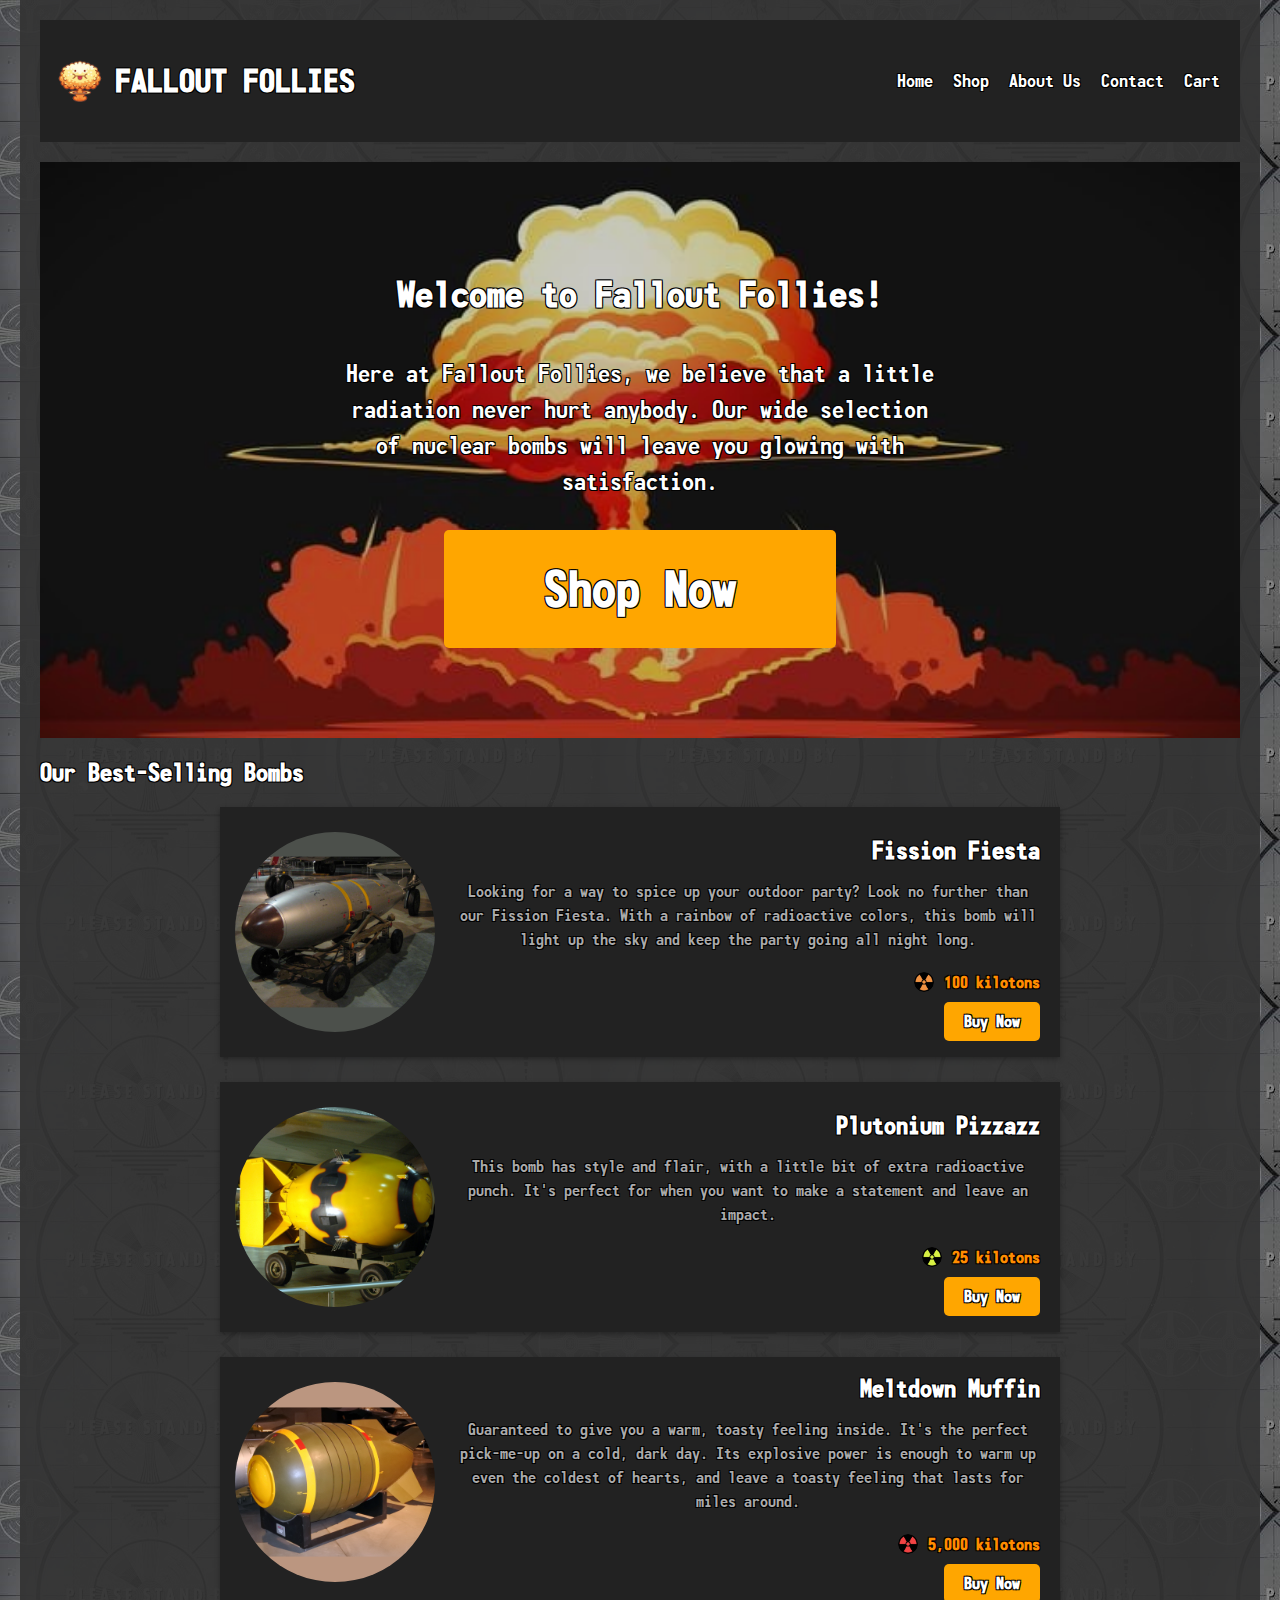
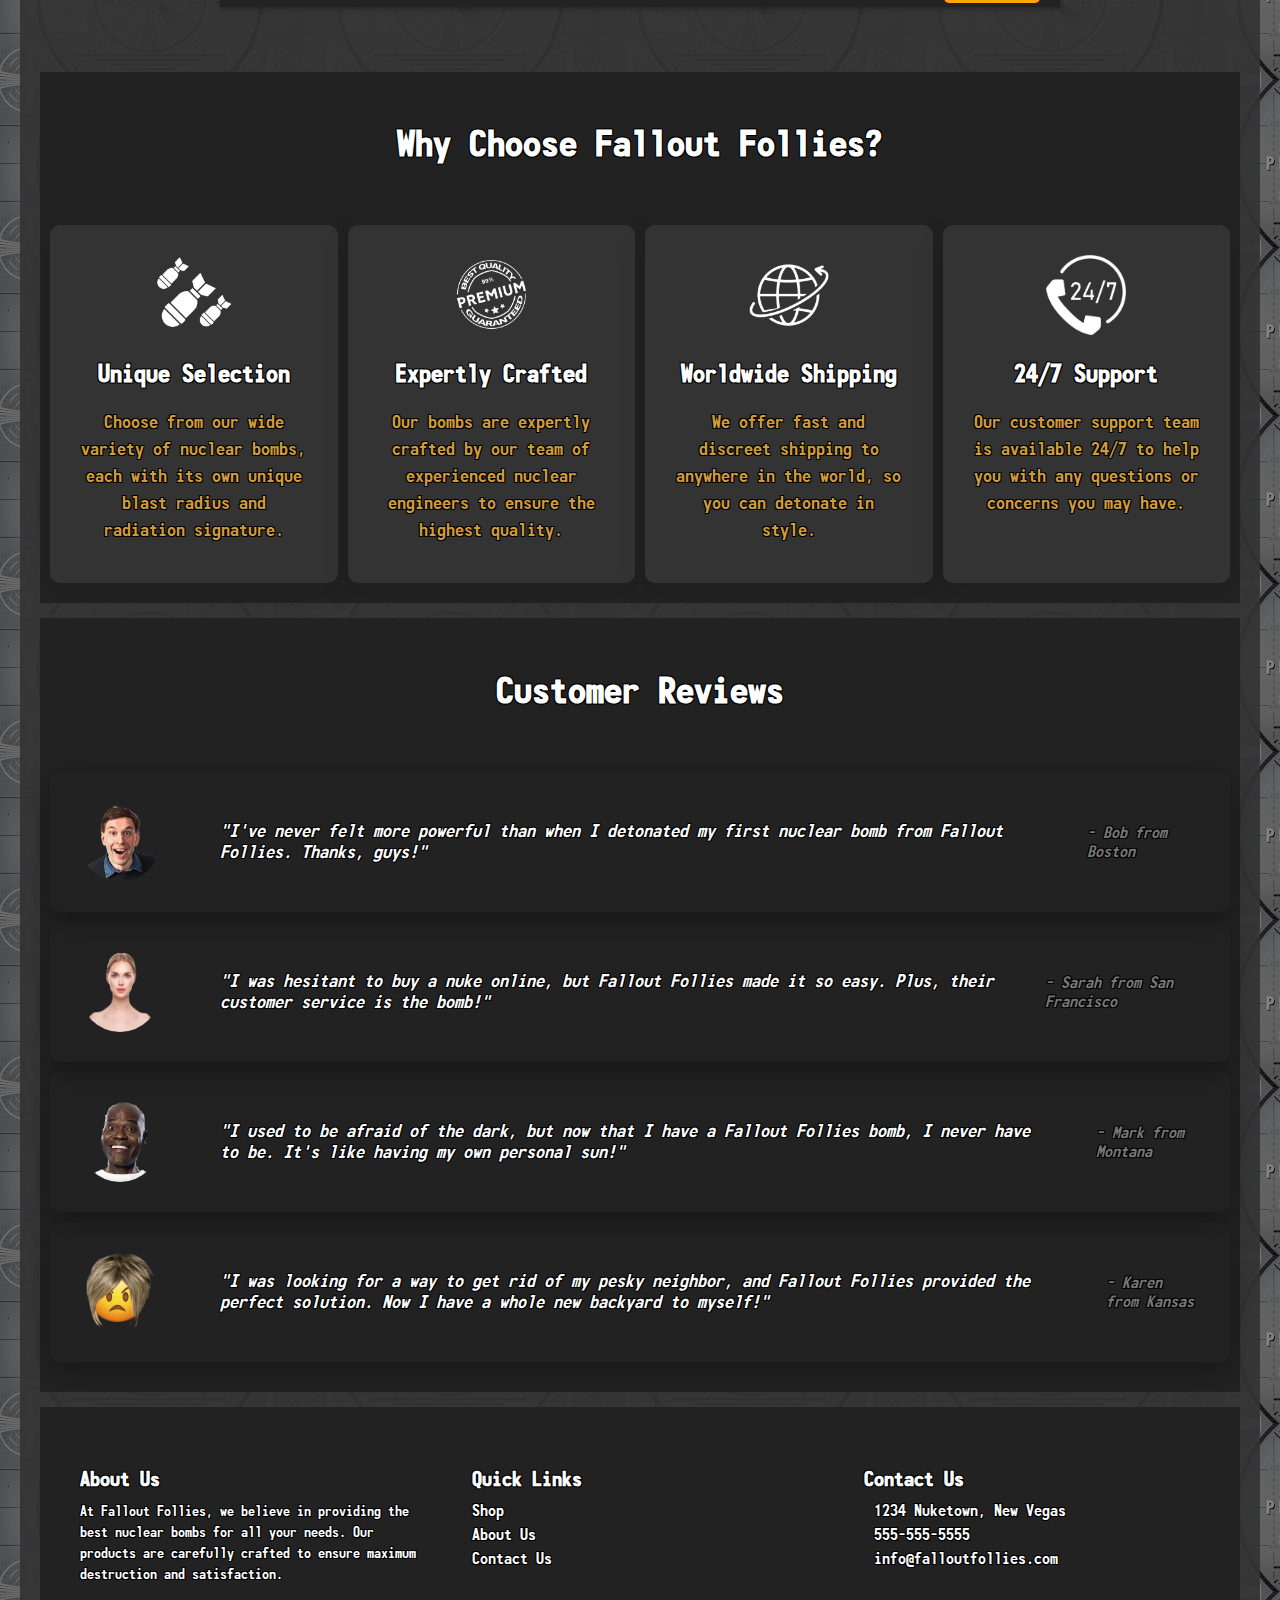
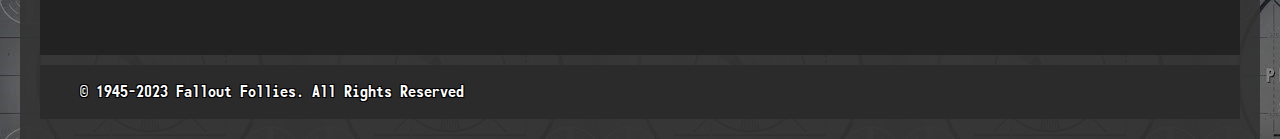
<file: index.html>
<!DOCTYPE html>
<html> 
<head>
	<meta name="viewport" content="width=device-width, initial-scale=1.0">
	<title>Fallout Follies</title>
	<link rel="stylesheet" href="style.css">
</head>

<body>
  <div class="container">
    <header>
  		<div class="header-container">
    		<div class="logo">
      		<img src="img/logo.png" alt="Fallout Follies logo">
      		<h1>Fallout Follies</h1>
   		 </div>
   		 <nav>
      		<ul>
      		  	<li><a href="index.html">Home</a></li>
              <li><a href="shop_now.html">Shop</a></li>
       		 	<li><a href="about.html">About Us</a></li>
        		<li><a href="contact.html">Contact</a></li>
            <li><a href="cart.html">Cart</a></li>
     		 </ul>
   		 </nav>
  		</div>
	</header>

	 <div class="hero">
  <div class="hero-content">
    <h2>Welcome to Fallout Follies!</h2>
    <p>Here at Fallout Follies, we believe that a little radiation never hurt anybody. Our wide selection of nuclear bombs will leave you glowing with satisfaction.</p>
    <a href="shop_now.html"><button class="shop_button">Shop Now</button></a>
  </div>
</div>

<section class="best-sellers">
    	<h2>Our Best-Selling Bombs</h2>
<div class="best-selling">

  <div class="bomb">
    <img src="img/fission_fiesta.png" alt="Fission Fiesta">
    <div class="details">
      <h3>Fission Fiesta</h3>
      <p>Looking for a way to spice up your outdoor party? Look no further than our Fission Fiesta. With a rainbow of radioactive colors, this bomb will light up the sky and keep the party going all night long.</p>
      <div class="yield">
      <img src="img/yield_high.png" alt="Yield">
      <span>100 kilotons</span>
    </div>
      <a href="bomb2.html"><button>Buy Now</button></a>
    </div>
  </div>

  <div class="bomb">
    <img src="img/plutonium_pizzazz.png" alt="Plutonium Pizzazz">
    <div class="details">
      <h3>Plutonium Pizzazz</h3>
      <p>This bomb has style and flair, with a little bit of extra radioactive punch. It's perfect for when you want to make a statement and leave an impact.</p>
      <div class="yield">
      <img src="img/yield_low.png" alt="Yield">
      <span>25 kilotons</span>
    </div>
      <a href="bomb5.html"><button>Buy Now</button></a>
    </div>
  </div>


	<div class="bomb">
    <img src="img/meltdown_muffin.png" alt="Meltdown Muffin">
    <div class="details">
      <h3>Meltdown Muffin</h3>
      <p> Guaranteed to give you a warm, toasty feeling inside. It's the perfect pick-me-up on a cold, dark day. Its explosive power is enough to warm up even the coldest of hearts, and leave a toasty feeling that lasts for miles around.</p>
      <div class="yield">
      <img src="img/yield_v_high.png" alt="Yield">
      <span>5,000 kilotons</span>
    </div>
      <a href="bomb9.html"><button>Buy Now</button></a>
    </div>
  </div>
</div>


    </section>

        <section class="why-choose-us">
  <h2>Why Choose Fallout Follies?</h2>
  <div class="why-choose-us-grid">
    <div class="feature">
      <img src="img/icon1.png" alt="Icon 1">
      <h3>Unique Selection</h3>
      <p>Choose from our wide variety of nuclear bombs, each with its own unique blast radius and radiation signature.</p>
    </div>
    <div class="feature">
      <img src="img/icon2.png" alt="Icon 2">
      <h3>Expertly Crafted</h3>
      <p>Our bombs are expertly crafted by our team of experienced nuclear engineers to ensure the highest quality.</p>
    </div>
    <div class="feature">
      <img src="img/icon3.png" alt="Icon 3">
      <h3>Worldwide Shipping</h3>
      <p>We offer fast and discreet shipping to anywhere in the world, so you can detonate in style.</p>
    </div>
    <div class="feature">
      <img src="img/icon4.png" alt="Icon 4">
      <h3>24/7 Support</h3>
      <p>Our customer support team is available 24/7 to help you with any questions or concerns you may have.</p>
    </div>
  </div>
</section>

<section class="reviews">
  <h2>Customer Reviews</h2>
  <div class="review-list">
    <div class="review">
      <img src="img/bob.png" alt="Reviewer 1">
      <blockquote>"I've never felt more powerful than when I detonated my first nuclear bomb from Fallout Follies. Thanks, guys!"</blockquote>
      <cite>- Bob from Boston</cite>
    </div>
    <div class="review">
      <img src="img/sarah.png" alt="Reviewer 2">
      <blockquote>"I was hesitant to buy a nuke online, but Fallout Follies made it so easy. Plus, their customer service is the bomb!"</blockquote>
      <cite>- Sarah from San Francisco</cite>
    </div>
    <div class="review">
      <img src="img/mark.png" alt="Reviewer 3">
      <blockquote>"I used to be afraid of the dark, but now that I have a Fallout Follies bomb, I never have to be. It's like having my own personal sun!"</blockquote>
      <cite> - Mark from Montana</cite>
    </div>
    <div class="review">
      <img src="img/karen.png" alt="Reviewer 4">
      <blockquote>"I was looking for a way to get rid of my pesky neighbor, and Fallout Follies provided the perfect solution. Now I have a whole new backyard to myself!"</blockquote>
      <cite>- Karen from Kansas</cite>
    </div>
  </div>
</section>

   <footer>
  	<div class="footer-info">
    	<h3>About Us</h3>
    	<p>At Fallout Follies, we believe in providing the best nuclear bombs for all your needs. Our products are carefully crafted to ensure maximum destruction and satisfaction.</p>
  	</div>
  	<div class="footer-links">
    	<h3>Quick Links</h3>
   	 <ul>
     	 <li><a href="shop_now.html">Shop</a></li>
     	 <li><a href="about.html">About Us</a></li>
     	 <li><a href="contact.html">Contact Us</a></li>
    	</ul>
  	</div>
  	<div class="footer-contact">
   	 <h3>Contact Us</h3>
    	<ul>
     	 <li><i class="fas fa-map-marker-alt"></i> 1234 Nuketown, New Vegas</li>
      	<li><i class="fas fa-phone"></i> 555-555-5555</li>
      	<li><i class="fas fa-envelope"></i> info@falloutfollies.com</li>
    	</ul>
 	 </div>
	</footer>
		<div class="credits">
			<p>© 1945-2023 Fallout Follies. All Rights Reserved</p>
		</div>
  	</div>
</body>


</html>
</file>
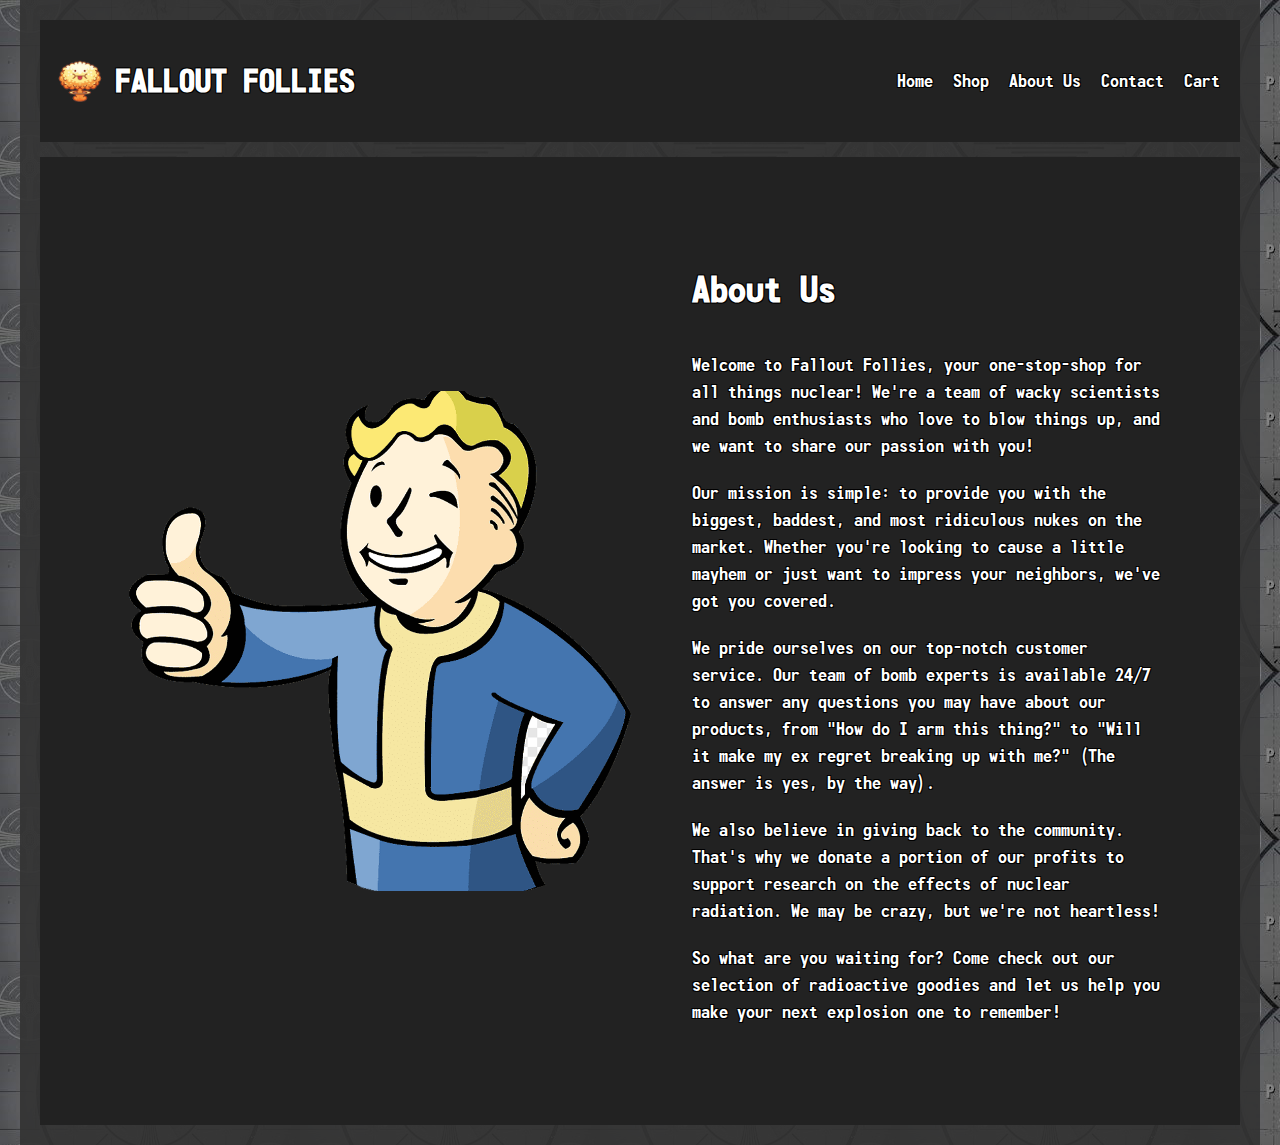
<file: about.html>
<!DOCTYPE html>
<head>
  <meta name="viewport" content="width=device-width, initial-scale=1.0">
  <title>Fallout Follies - About Us</title>
  <link rel="stylesheet" href="about.css">
</head>
<body>
  <div class="container">
    <header>
      <div class="header-container">
        <div class="logo">
          <img src="img/logo.png" alt="Fallout Follies logo">
          <h1>Fallout Follies</h1>
       </div>
       <nav>
          <ul>
              <li><a href="index.html">Home</a></li>
              <li><a href="shop_now.html">Shop</a></li>
            <li><a href="about.html">About Us</a></li>
            <li><a href="contact.html">Contact</a></li>
            <li><a href="cart.html">Cart</a></li>
         </ul>
       </nav>
      </div>
  </header>

  <div class="about">
  <div class="about-image"></div>
  <div class="about-content">
    <h2>About Us</h2>
    <p>Welcome to Fallout Follies, your one-stop-shop for all things nuclear! We're a team of wacky scientists and bomb enthusiasts who love to blow things up, and we want to share our passion with you!</p>
    <p>Our mission is simple: to provide you with the biggest, baddest, and most ridiculous nukes on the market. Whether you're looking to cause a little mayhem or just want to impress your neighbors, we've got you covered.</p>
    <p>We pride ourselves on our top-notch customer service. Our team of bomb experts is available 24/7 to answer any questions you may have about our products, from "How do I arm this thing?" to "Will it make my ex regret breaking up with me?" (The answer is yes, by the way).</p>
    <p>We also believe in giving back to the community. That's why we donate a portion of our profits to support research on the effects of nuclear radiation. We may be crazy, but we're not heartless!</p>
    <p>So what are you waiting for? Come check out our selection of radioactive goodies and let us help you make your next explosion one to remember!</p>
  </div>
</div>



  </div>
</body>
</body>
</file>
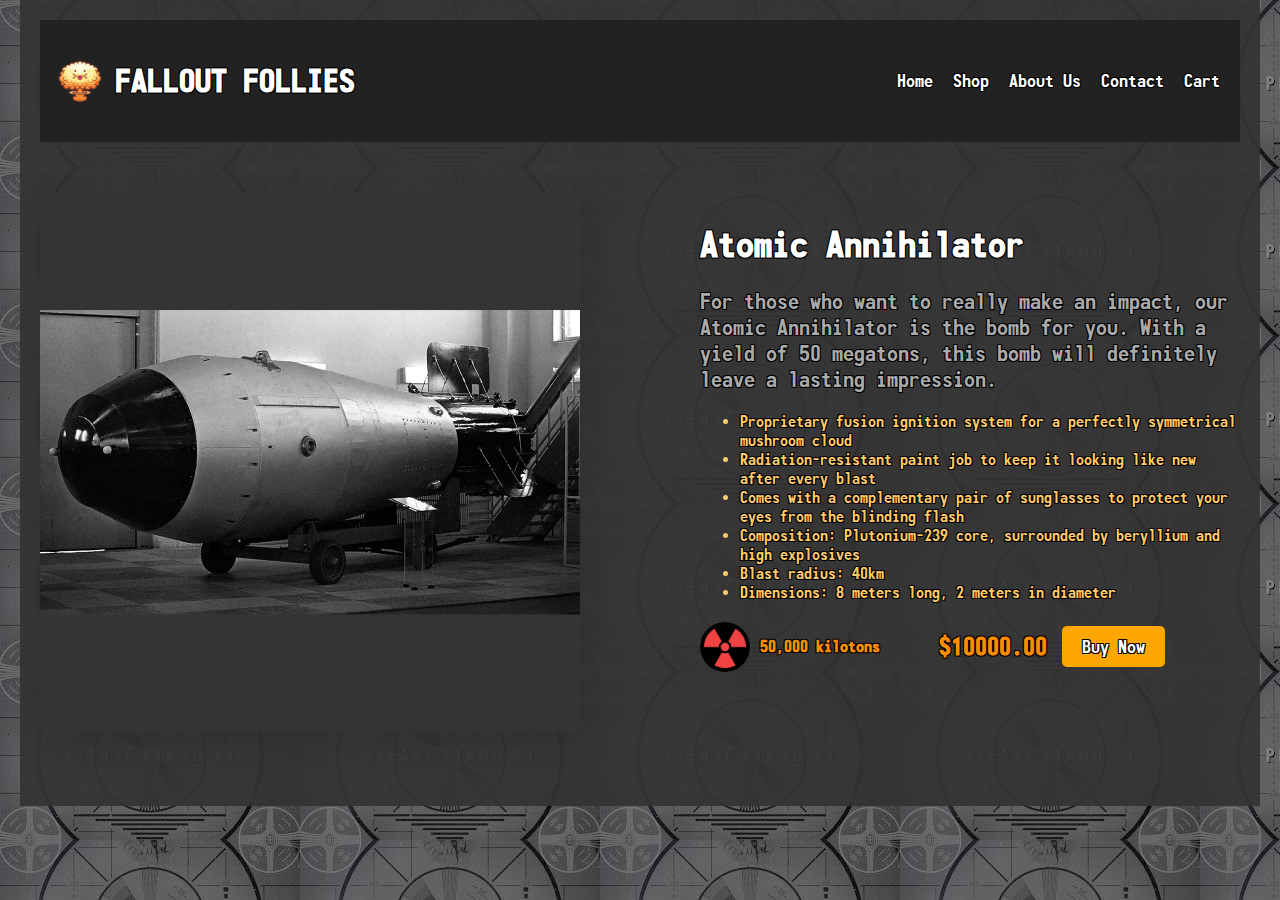
<file: bomb1.html>
<!DOCTYPE html>
<head>
  <meta name="viewport" content="width=device-width, initial-scale=1.0">
  <title>Atomic Annihilator</title>
  <link rel="stylesheet" href="product.css">
  <script type="text/javascript" src="cart.js"></script>
</head>
<body>
  <div class="container">
    <header>
      <div class="header-container">
        <div class="logo">
          <img src="img/logo.png" alt="Fallout Follies logo">
          <h1>Fallout Follies</h1>
       </div>
       <nav>
          <ul>
              <li><a href="index.html">Home</a></li>
              <li><a href="shop_now.html">Shop</a></li>
            <li><a href="about.html">About Us</a></li>
            <li><a href="contact.html">Contact</a></li>
            <li><a href="cart.html">Cart</a></li>
         </ul>
       </nav>
      </div>
  </header>

  <div class="product-page">
    <div class="product-image">
      <img id="img-name" src="img/atomic_annihilator.png" alt="Product Image">
    </div>
    <div class="product-info">
      <h2 id="bomb-name">Atomic Annihilator</h2>
      <p class="product-description">For those who want to really make an impact, our Atomic Annihilator is the bomb for you. With a yield of 50 megatons, this bomb will definitely leave a lasting impression.</p>
      <ul class="product-specs">
        <li>Proprietary fusion ignition system for a perfectly symmetrical mushroom cloud</li>
        <li>Radiation-resistant paint job to keep it looking like new after every blast</li>
        <li>Comes with a complementary pair of sunglasses to protect your eyes from the blinding flash</li>
        <li>Composition: Plutonium-239 core, surrounded by beryllium and high explosives</li>
        <li>Blast radius: 40km</li>
        <li>Dimensions: 8 meters long, 2 meters in diameter</li>
      </ul>
      <div class="product-details">
        <div class="product-yield">
          <img src="img/yield_v_high.png" alt="Yield Icon">
          <span>50,000 kilotons</span>
        </div>
        <div class="product-price">
          <span id="price">10000.00</span>
          <button class="buy-btn">Buy Now</button>
        </div>
      </div>
    </div>
  </div>

  </div>
</body>
</file>
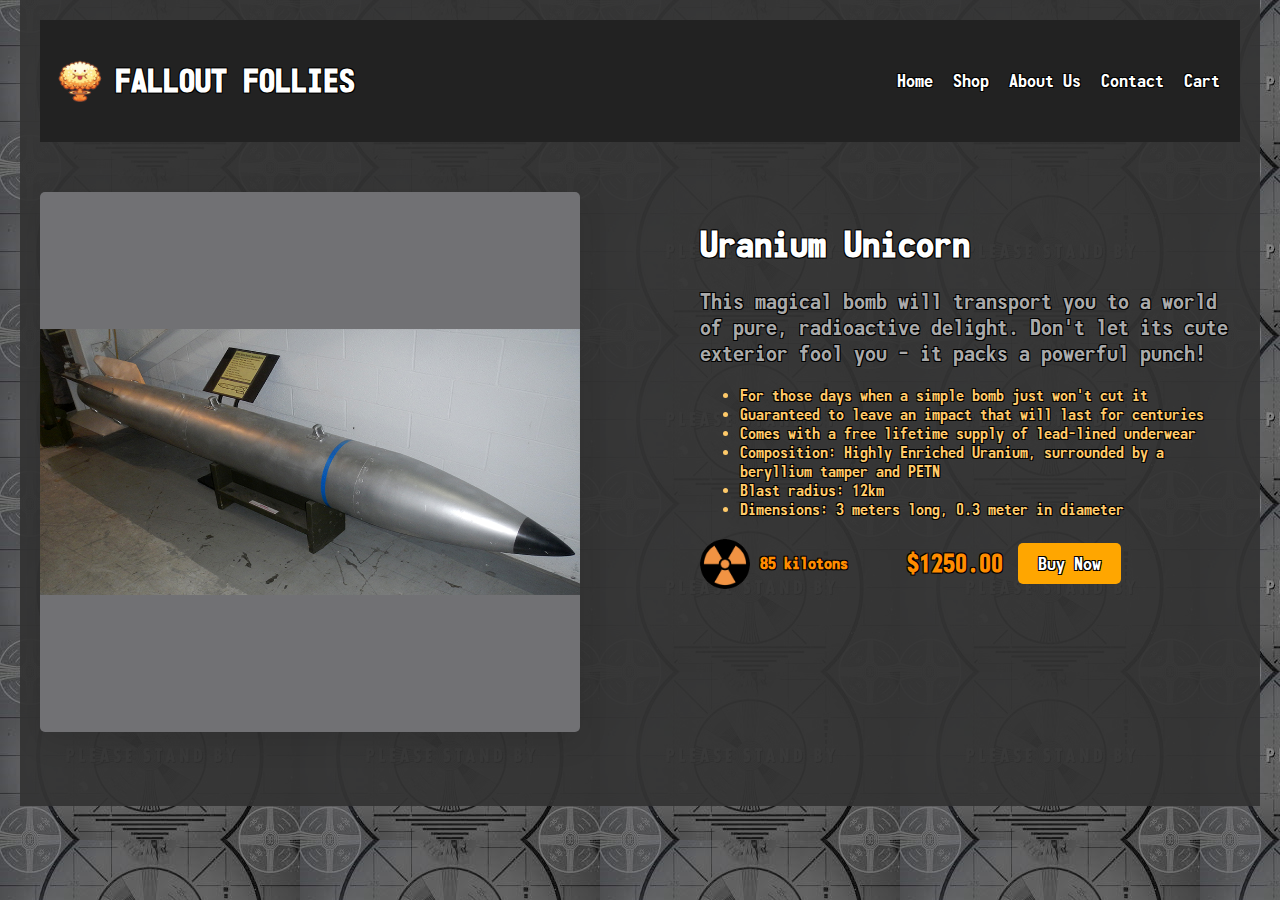
<file: bomb10.html>
<!DOCTYPE html>
<head>
  <meta name="viewport" content="width=device-width, initial-scale=1.0">
  <title>Uranium Unicorn</title>
  <link rel="stylesheet" href="product.css">
  <script type="text/javascript" src="cart.js"></script>
</head>
<body>
  <div class="container">
    <header>
      <div class="header-container">
        <div class="logo">
          <img src="img/logo.png" alt="Fallout Follies logo">
          <h1>Fallout Follies</h1>
       </div>
       <nav>
          <ul>
              <li><a href="index.html">Home</a></li>
              <li><a href="shop_now.html">Shop</a></li>
            <li><a href="about.html">About Us</a></li>
            <li><a href="contact.html">Contact</a></li>
            <li><a href="cart.html">Cart</a></li>
         </ul>
       </nav>
      </div>
  </header>

<div class="product-page">
  <div class="product-image">
    <img id="img-name" src="img/uranium_unicorn.png" alt="Product Image">
  </div>
  <div class="product-info">
    <h2 id="bomb-name">Uranium Unicorn</h2>
    <p class="product-description">This magical bomb will transport you to a world of pure, radioactive delight. Don't let its cute exterior fool you – it packs a powerful punch!</p>
     <ul class="product-specs">
      <li>For those days when a simple bomb just won't cut it</li>
      <li>Guaranteed to leave an impact that will last for centuries</li>
      <li>Comes with a free lifetime supply of lead-lined underwear</li>
      <li>Composition: Highly Enriched Uranium, surrounded by a beryllium tamper and PETN</li>
      <li>Blast radius: 12km</li>
      <li>Dimensions: 3 meters long, 0.3 meter in diameter</li>
    </ul>
    <div class="product-details">
      <div class="product-yield">
        <img src="img/yield_high.png" alt="Yield Icon">
        <span>85 kilotons</span>
      </div>
      <div class="product-price">
        <span id="price">1250.00</span>
        <button class="buy-btn">Buy Now</button>
      </div>
    </div>
  </div>
</div>

  </div>
</body>
</body>
</file>
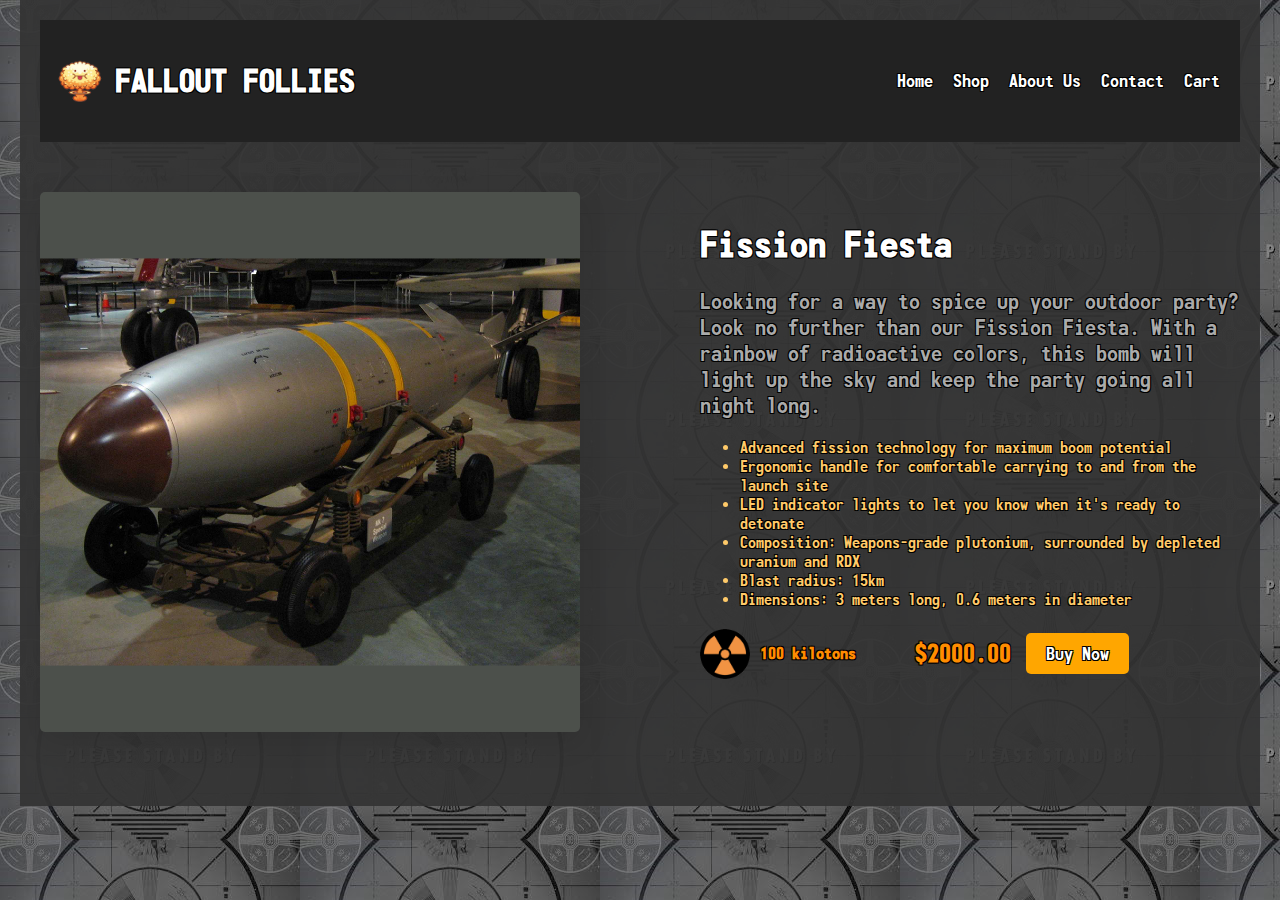
<file: bomb2.html>
<!DOCTYPE html>
<head>
  <meta name="viewport" content="width=device-width, initial-scale=1.0">
  <title>Fission Fiesta</title>
  <link rel="stylesheet" href="product.css">
    <script type="text/javascript" src="cart.js"></script>
</head>
<body>
  <div class="container">
    <header>
      <div class="header-container">
        <div class="logo">
          <img src="img/logo.png" alt="Fallout Follies logo">
          <h1>Fallout Follies</h1>
       </div>
       <nav>
          <ul>
              <li><a href="index.html">Home</a></li>
              <li><a href="shop_now.html">Shop</a></li>
            <li><a href="about.html">About Us</a></li>
            <li><a href="contact.html">Contact</a></li>
            <li><a href="cart.html">Cart</a></li>
         </ul>
       </nav>
      </div>
  </header>

<div class="product-page">
  <div class="product-image">
    <img id="img-name" src="img/fission_fiesta.png" alt="Product Image">
  </div>
  <div class="product-info">
    <h2 id="bomb-name">Fission Fiesta</h2>
    <p class="product-description">Looking for a way to spice up your outdoor party? Look no further than our Fission Fiesta. With a rainbow of radioactive colors, this bomb will light up the sky and keep the party going all night long.</p>
    <ul class="product-specs">
      <li>Advanced fission technology for maximum boom potential</li>
      <li>Ergonomic handle for comfortable carrying to and from the launch site</li>
      <li>LED indicator lights to let you know when it's ready to detonate</li>
      <li>Composition: Weapons-grade plutonium, surrounded by depleted uranium and RDX</li>
      <li>Blast radius: 15km</li>
      <li>Dimensions: 3 meters long, 0.6 meters in diameter</li>
    </ul>
    <div class="product-details">
      <div class="product-yield">
        <img src="img/yield_high.png" alt="Yield Icon">
        <span>100 kilotons</span>
      </div>
      <div class="product-price">
        <span id="price">2000.00</span>
        <button class="buy-btn">Buy Now</button>
      </div>
    </div>
  </div>
</div>



  </div>
</body>
</body>
</file>
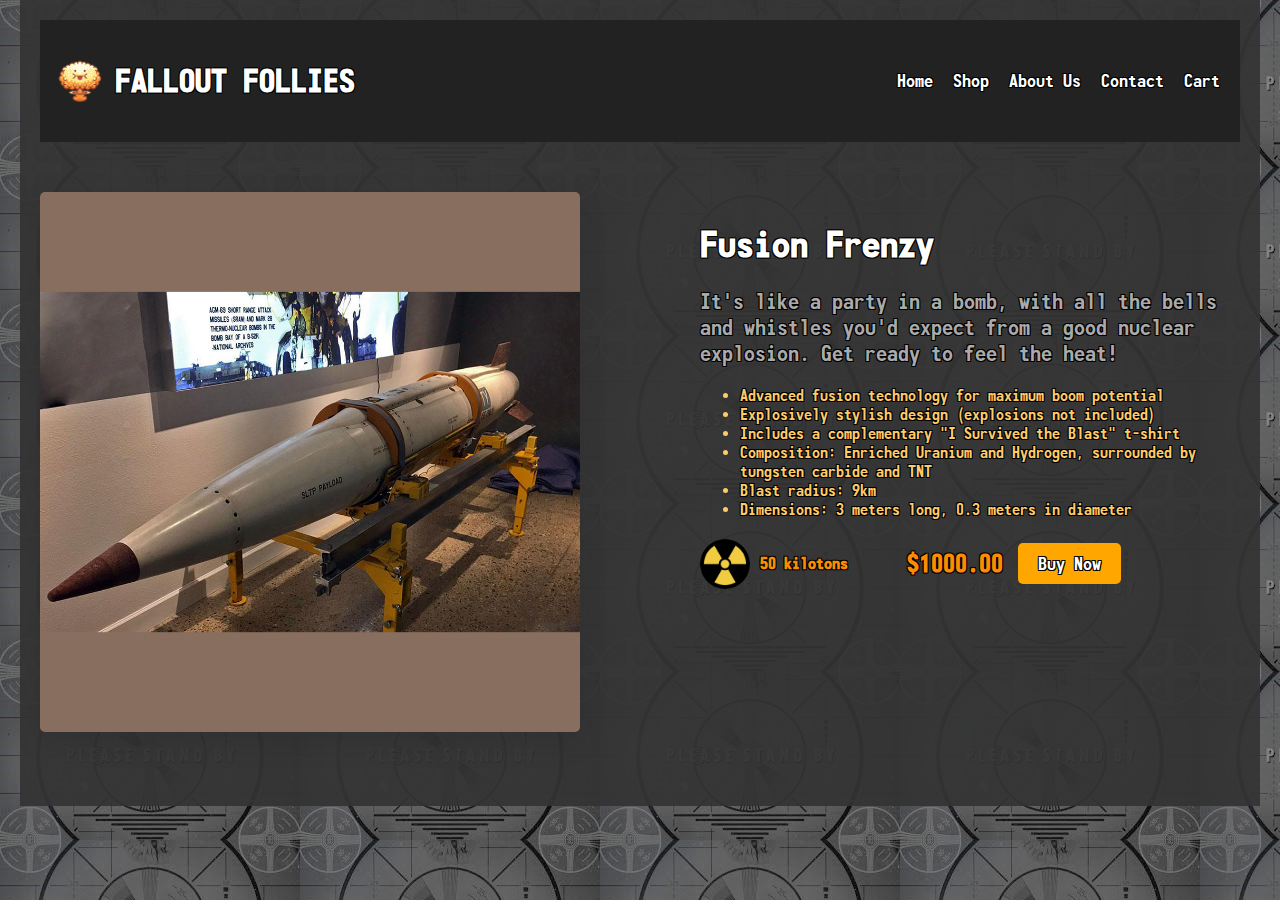
<file: bomb3.html>
<!DOCTYPE html>
<head>
  <meta name="viewport" content="width=device-width, initial-scale=1.0">
  <title>Fusion Frenzy</title>
  <link rel="stylesheet" href="product.css">
    <script type="text/javascript" src="cart.js"></script>
</head>
<body>
  <div class="container">
    <header>
      <div class="header-container">
        <div class="logo">
          <img src="img/logo.png" alt="Fallout Follies logo">
          <h1>Fallout Follies</h1>
       </div>
       <nav>
          <ul>
              <li><a href="index.html">Home</a></li>
              <li><a href="shop_now.html">Shop</a></li>
            <li><a href="about.html">About Us</a></li>
            <li><a href="contact.html">Contact</a></li>
            <li><a href="cart.html">Cart</a></li>
         </ul>
       </nav>
      </div>
  </header>

<div class="product-page">
  <div class="product-image">
    <img id="img-name" src="img/fusion_frenzy.png" alt="Product Image">
  </div>
  <div class="product-info">
    <h2 id="bomb-name">Fusion Frenzy</h2>
    <p class="product-description">It's like a party in a bomb, with all the bells and whistles you'd expect from a good nuclear explosion. Get ready to feel the heat!</p>
    <ul class="product-specs">
      <li>Advanced fusion technology for maximum boom potential</li>
      <li>Explosively stylish design (explosions not included)</li>
      <li>Includes a complementary "I Survived the Blast" t-shirt</li>
      <li>Composition: Enriched Uranium and Hydrogen, surrounded by tungsten carbide and TNT</li>
      <li>Blast radius: 9km</li>
      <li>Dimensions: 3 meters long, 0.3 meters in diameter</li>
    </ul>
    <div class="product-details">
      <div class="product-yield">
        <img src="img/yield_medium.png" alt="Yield Icon">
        <span>50 kilotons</span>
      </div>
      <div class="product-price">
        <span id="price">1000.00</span>
        <button class="buy-btn">Buy Now</button>
      </div>
    </div>
  </div>
</div>



  </div>
</body>
</body>
</file>
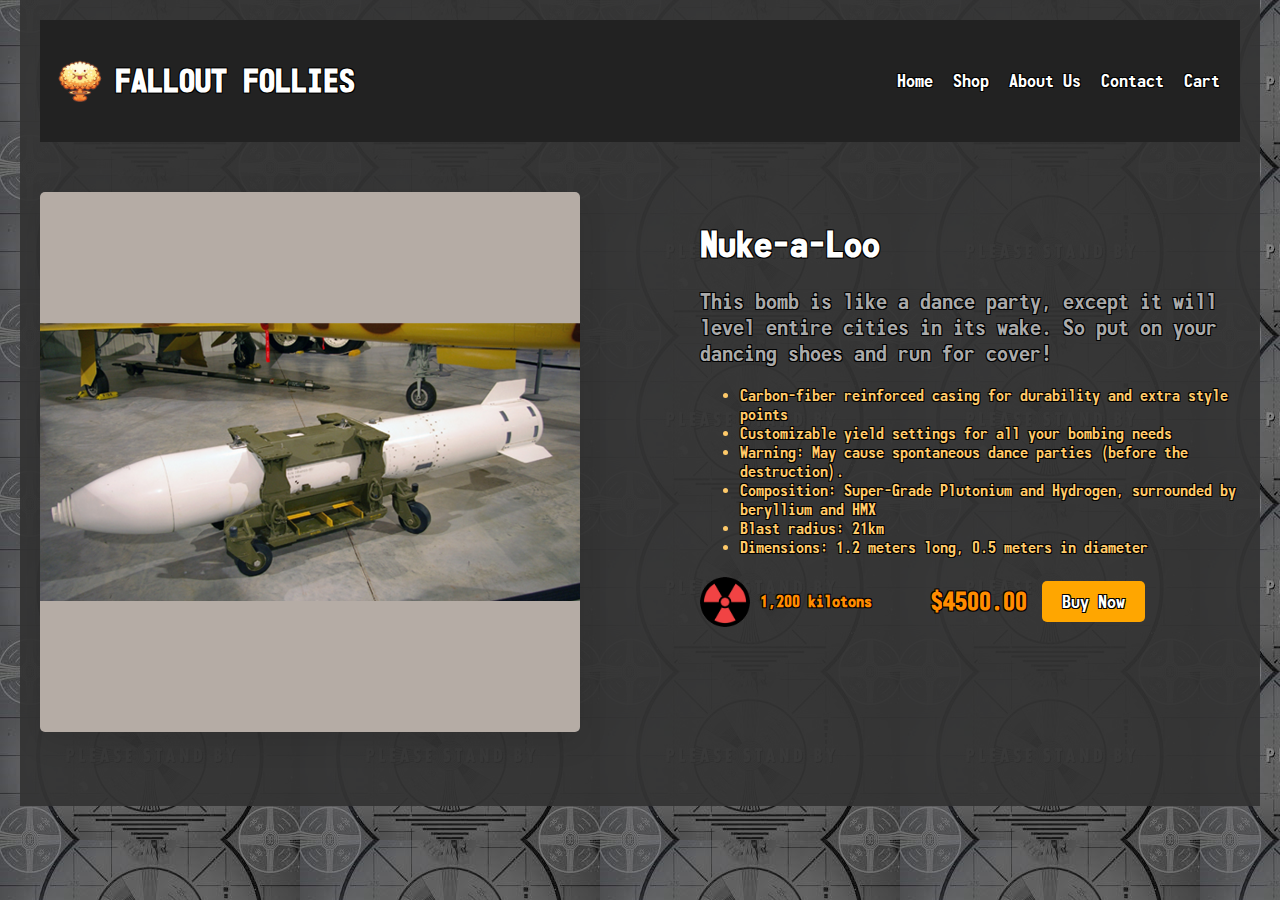
<file: bomb4.html>
<!DOCTYPE html>
<head>
  <meta name="viewport" content="width=device-width, initial-scale=1.0">
  <title>Nuke-a-Loo</title>
  <link rel="stylesheet" href="product.css">
  <script type="text/javascript" src="cart.js"></script>
</head>
<body>
  <div class="container">
    <header>
      <div class="header-container">
        <div class="logo">
          <img src="img/logo.png" alt="Fallout Follies logo">
          <h1>Fallout Follies</h1>
       </div>
       <nav>
          <ul>
             <li><a href="index.html">Home</a></li>
              <li><a href="shop_now.html">Shop</a></li>
            <li><a href="about.html">About Us</a></li>
            <li><a href="contact.html">Contact</a></li>
            <li><a href="cart.html">Cart</a></li>
         </ul>
       </nav>
      </div>
  </header>

<div class="product-page">
  <div class="product-image">
    <img id="img-name" src="img/nuke_a_loo.png" alt="Product Image">
  </div>
  <div class="product-info">
    <h2 id="bomb-name">Nuke-a-Loo</h2>
    <p class="product-description">This bomb is like a dance party, except it will level entire cities in its wake. So put on your dancing shoes and run for cover!</p>
    <ul class="product-specs">
      <li>Carbon-fiber reinforced casing for durability and extra style points</li>
      <li>Customizable yield settings for all your bombing needs</li>
      <li>Warning: May cause spontaneous dance parties (before the destruction).</li>
      <li>Composition: Super-Grade Plutonium and Hydrogen, surrounded by beryllium and HMX</li>
      <li>Blast radius: 21km</li>
      <li>Dimensions: 1.2 meters long, 0.5 meters in diameter</li>
    </ul>
    <div class="product-details">
      <div class="product-yield">
        <img src="img/yield_v_high.png" alt="Yield Icon">
        <span>1,200 kilotons</span>
      </div>
      <div class="product-price">
        <span id="price">4500.00</span>
        <button class="buy-btn">Buy Now</button>
      </div>
    </div>
  </div>
</div>

  </div>
</body>
</body>
</file>
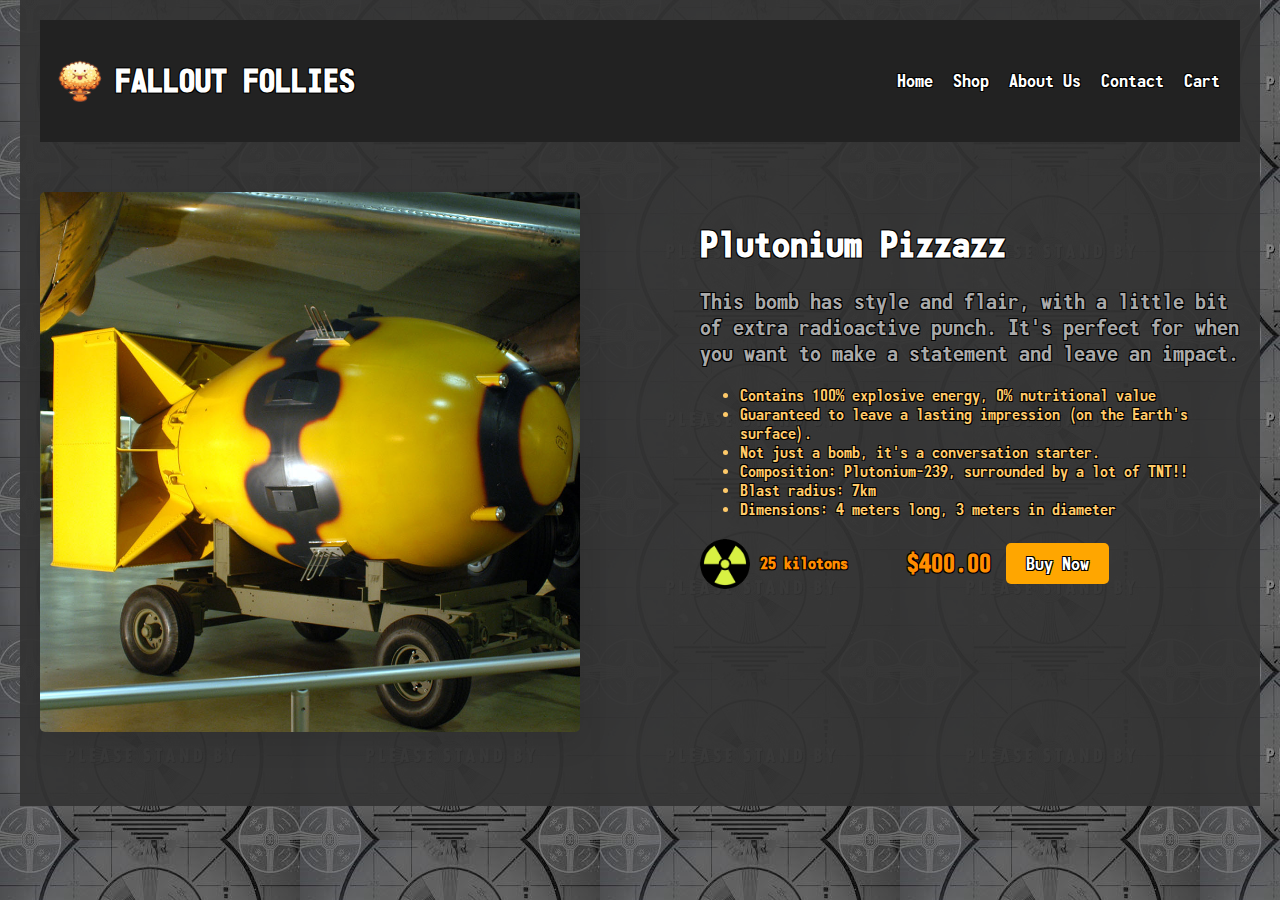
<file: bomb5.html>
<!DOCTYPE html>
<head>
  <meta name="viewport" content="width=device-width, initial-scale=1.0">
  <title>Plutonium Pizzazz</title>
  <link rel="stylesheet" href="product.css">
  <script type="text/javascript" src="cart.js"></script>
</head>
<body>
  <div class="container">
    <header>
      <div class="header-container">
        <div class="logo">
          <img src="img/logo.png" alt="Fallout Follies logo">
          <h1>Fallout Follies</h1>
       </div>
       <nav>
          <ul>
             <li><a href="index.html">Home</a></li>
              <li><a href="shop_now.html">Shop</a></li>
            <li><a href="about.html">About Us</a></li>
            <li><a href="contact.html">Contact</a></li>
            <li><a href="cart.html">Cart</a></li>
         </ul>
       </nav>
      </div>
  </header>

<div class="product-page">
  <div class="product-image">
    <img id="img-name" src="img/plutonium_pizzazz.png" alt="Product Image">
  </div>
  <div class="product-info">
    <h2 id="bomb-name">Plutonium Pizzazz</h2>
    <p class="product-description">This bomb has style and flair, with a little bit of extra radioactive punch. It's perfect for when you want to make a statement and leave an impact.</p>
     <ul class="product-specs">
      <li>Contains 100% explosive energy, 0% nutritional value</li>
      <li>Guaranteed to leave a lasting impression (on the Earth's surface).</li>
      <li>Not just a bomb, it's a conversation starter.</li>
      <li>Composition: Plutonium-239, surrounded by a lot of TNT!!</li>
      <li>Blast radius: 7km</li>
      <li>Dimensions: 4 meters long, 3 meters in diameter</li>
    </ul>
    <div class="product-details">
      <div class="product-yield">
        <img src="img/yield_low.png" alt="Yield Icon">
        <span>25 kilotons</span>
      </div>
      <div class="product-price">
        <span id="price">400.00</span>
        <button class="buy-btn">Buy Now</button>
      </div>
    </div>
  </div>
</div>

  </div>
</body>
</body>
</file>
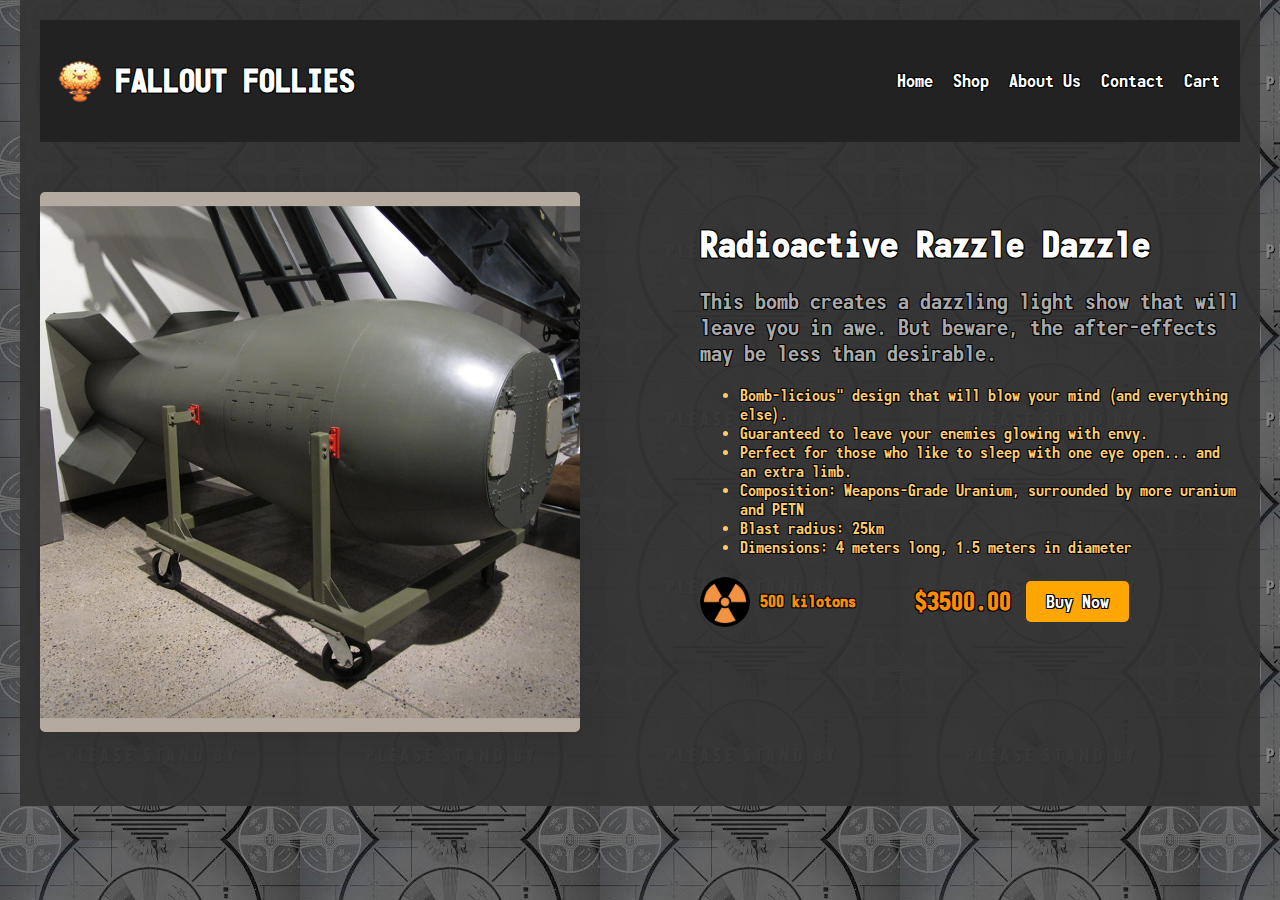
<file: bomb6.html>
<!DOCTYPE html>
<head>
  <meta name="viewport" content="width=device-width, initial-scale=1.0">
  <title>Radioactive Razzle Dazzle</title>
  <link rel="stylesheet" href="product.css">
  <script type="text/javascript" src="cart.js"></script>
</head>
<body>
  <div class="container">
    <header>
      <div class="header-container">
        <div class="logo">
          <img src="img/logo.png" alt="Fallout Follies logo">
          <h1>Fallout Follies</h1>
       </div>
       <nav>
          <ul>
              <li><a href="index.html">Home</a></li>
              <li><a href="shop_now.html">Shop</a></li>
            <li><a href="about.html">About Us</a></li>
            <li><a href="contact.html">Contact</a></li>
            <li><a href="cart.html">Cart</a></li>
         </ul>
       </nav>
      </div>
  </header>

<div class="product-page">
  <div class="product-image">
    <img id="img-name" src="img/radioactive_razzle.png" alt="Product Image">
  </div>
  <div class="product-info">
    <h2 id="bomb-name">Radioactive Razzle Dazzle</h2>
    <p class="product-description">This bomb creates a dazzling light show that will leave you in awe. But beware, the after-effects may be less than desirable.</p>
         <ul class="product-specs">
      <li>Bomb-licious" design that will blow your mind (and everything else).</li>
      <li>Guaranteed to leave your enemies glowing with envy.</li>
      <li>Perfect for those who like to sleep with one eye open... and an extra limb.</li>
      <li>Composition: Weapons-Grade Uranium, surrounded by more uranium and PETN</li>
      <li>Blast radius: 25km</li>
      <li>Dimensions: 4 meters long, 1.5 meters in diameter</li>
    </ul>
    <div class="product-details">
      <div class="product-yield">
        <img src="img/yield_high.png" alt="Yield Icon">
        <span>500 kilotons</span>
      </div>
      <div class="product-price">
        <span id="price">3500.00</span>
        <button class="buy-btn">Buy Now</button>
      </div>
    </div>
  </div>
</div>

  </div>
</body>
</body>
</file>
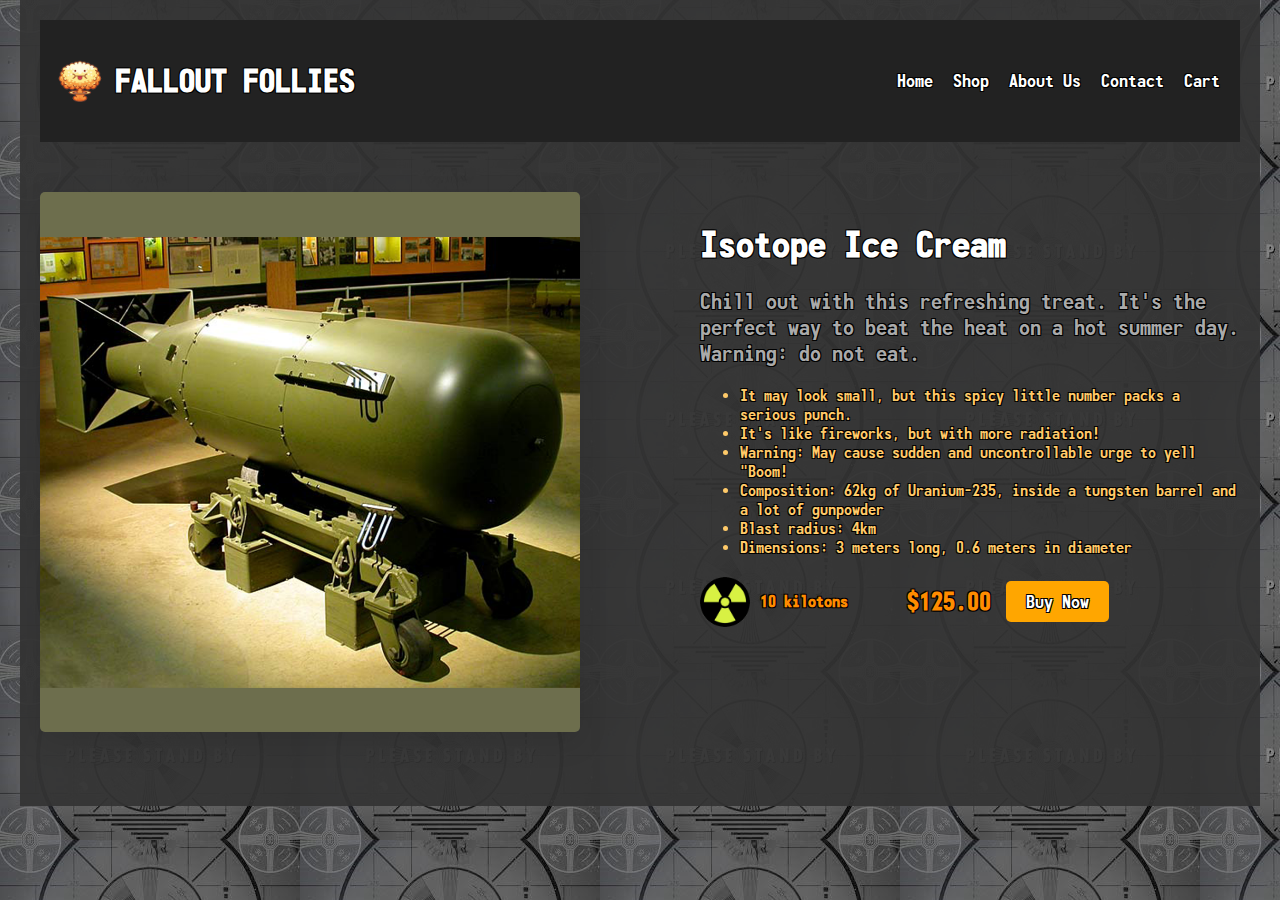
<file: bomb7.html>
<!DOCTYPE html>
<head>
  <meta name="viewport" content="width=device-width, initial-scale=1.0">
  <title>Isotope Ice Cream</title>
  <link rel="stylesheet" href="product.css">
  <script type="text/javascript" src="cart.js"></script>
</head>
<body>
  <div class="container">
    <header>
      <div class="header-container">
        <div class="logo">
          <img src="img/logo.png" alt="Fallout Follies logo">
          <h1>Fallout Follies</h1>
       </div>
       <nav>
          <ul>
             <li><a href="index.html">Home</a></li>
              <li><a href="shop_now.html">Shop</a></li>
            <li><a href="about.html">About Us</a></li>
            <li><a href="contact.html">Contact</a></li>
            <li><a href="cart.html">Cart</a></li>
         </ul>
       </nav>
      </div>
  </header>

<div class="product-page">
  <div class="product-image">
    <img id="img-name" src="img/isotope_ice_cream.png" alt="Product Image">
  </div>
  <div class="product-info">
    <h2 id="bomb-name">Isotope Ice Cream</h2>
    <p class="product-description">Chill out with this refreshing treat. It's the perfect way to beat the heat on a hot summer day. Warning: do not eat.</p>
    <ul class="product-specs">
      <li>It may look small, but this spicy little number packs a serious punch.</li>
      <li>It's like fireworks, but with more radiation!</li>
      <li>Warning: May cause sudden and uncontrollable urge to yell "Boom!</li>
      <li>Composition: 62kg of Uranium-235, inside a tungsten barrel and a lot of gunpowder</li>
      <li>Blast radius: 4km</li>
      <li>Dimensions: 3 meters long, 0.6 meters in diameter</li>
    </ul>
    <div class="product-details">
      <div class="product-yield">
        <img src="img/yield_low.png" alt="Yield Icon">
        <span>10 kilotons</span>
      </div>
      <div class="product-price">
        <span id="price">125.00</span>
        <button class="buy-btn">Buy Now</button>
      </div>
    </div>
  </div>
</div>

  </div>
</body>
</body>
</file>
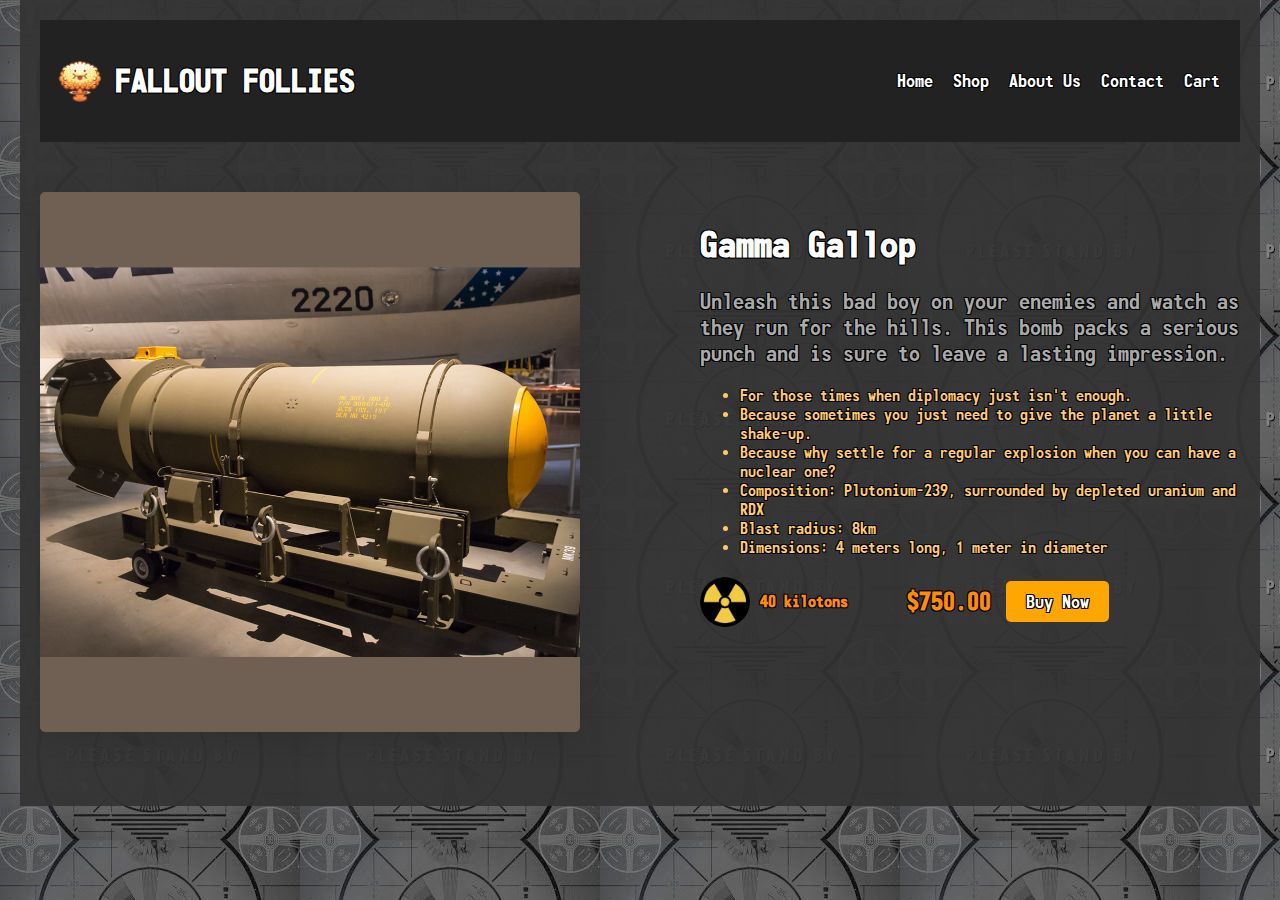
<file: bomb8.html>
<!DOCTYPE html>
<head>
  <meta name="viewport" content="width=device-width, initial-scale=1.0">
  <title>Gamma Gallop</title>
  <link rel="stylesheet" href="product.css">
  <script type="text/javascript" src="cart.js"></script>
</head>
<body>
  <div class="container">
    <header>
      <div class="header-container">
        <div class="logo">
          <img src="img/logo.png" alt="Fallout Follies logo">
          <h1>Fallout Follies</h1>
       </div>
       <nav>
          <ul>
              <li><a href="index.html">Home</a></li>
              <li><a href="shop_now.html">Shop</a></li>
            <li><a href="about.html">About Us</a></li>
            <li><a href="contact.html">Contact</a></li>
            <li><a href="cart.html">Cart</a></li>
         </ul>
       </nav>
      </div>
  </header>

<div class="product-page">
  <div class="product-image">
    <img id="img-name" src="img/gamma_gallop.png" alt="Product Image">
  </div>
  <div class="product-info">
    <h2 id="bomb-name">Gamma Gallop</h2>
    <p class="product-description">Unleash this bad boy on your enemies and watch as they run for the hills. This bomb packs a serious punch and is sure to leave a lasting impression.</p>
    <ul class="product-specs">
      <li>For those times when diplomacy just isn't enough.</li>
      <li>Because sometimes you just need to give the planet a little shake-up.</li>
      <li>Because why settle for a regular explosion when you can have a nuclear one?</li>
      <li>Composition: Plutonium-239, surrounded by depleted uranium and RDX</li>
      <li>Blast radius: 8km</li>
      <li>Dimensions: 4 meters long, 1 meter in diameter</li>
    </ul>
    <div class="product-details">
      <div class="product-yield">
        <img src="img/yield_medium.png" alt="Yield Icon">
        <span>40 kilotons</span>
      </div>
      <div class="product-price">
        <span id="price">750.00</span>
        <button class="buy-btn">Buy Now</button>
      </div>
    </div>
  </div>
</div>

  </div>
</body>
</body>
</file>
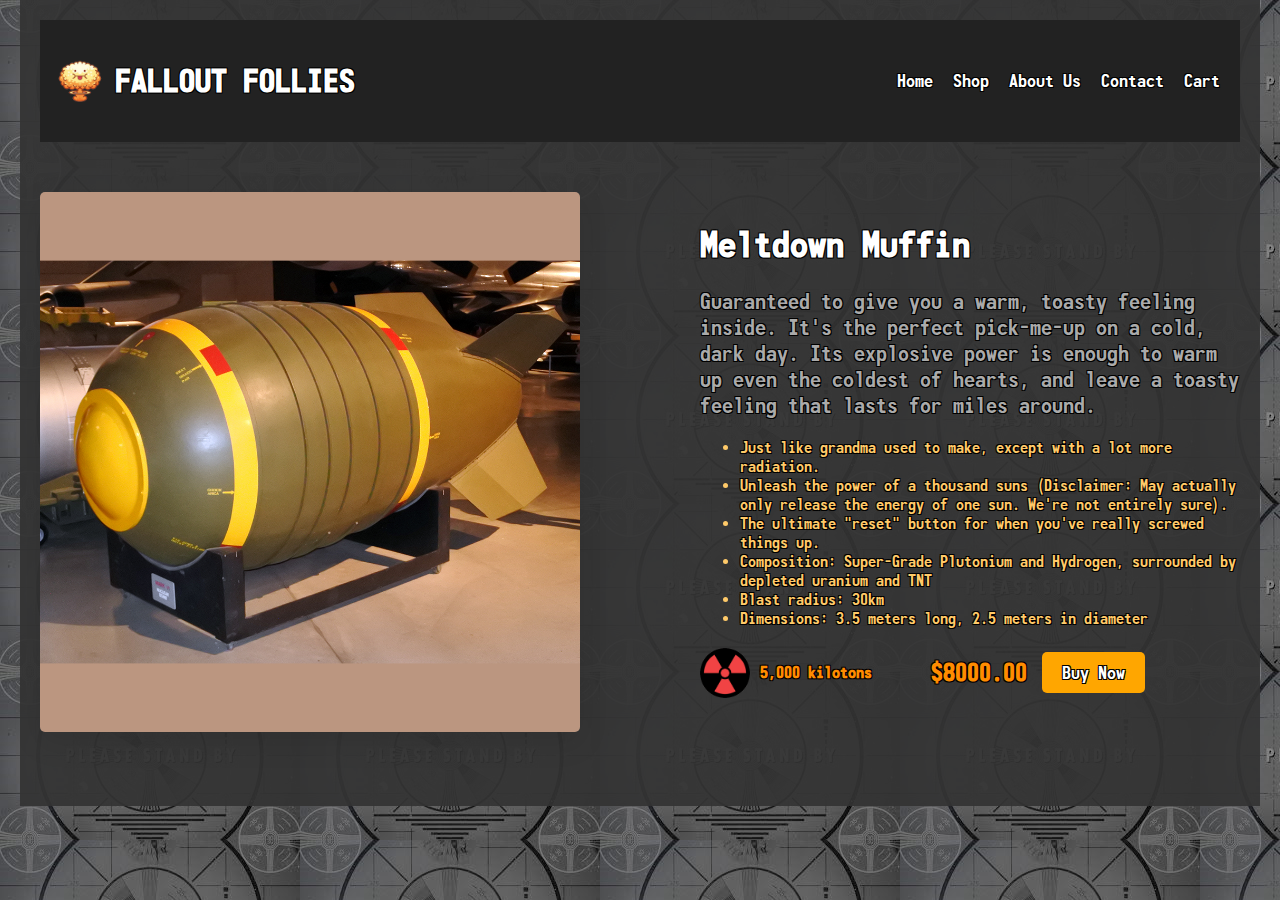
<file: bomb9.html>
<!DOCTYPE html>
<head>
  <meta name="viewport" content="width=device-width, initial-scale=1.0">
  <title>Meltdown Muffin</title>
  <link rel="stylesheet" href="product.css">
  <script type="text/javascript" src="cart.js"></script>
</head>
<body>
  <div class="container">
    <header>
      <div class="header-container">
        <div class="logo">
          <img src="img/logo.png" alt="Fallout Follies logo">
          <h1>Fallout Follies</h1>
       </div>
       <nav>
          <ul>
              <li><a href="index.html">Home</a></li>
              <li><a href="shop_now.html">Shop</a></li>
            <li><a href="about.html">About Us</a></li>
            <li><a href="contact.html">Contact</a></li>
            <li><a href="cart.html">Cart</a></li>
         </ul>
       </nav>
      </div>
  </header>

<div class="product-page">
  <div class="product-image">
    <img id="img-name" src="img/meltdown_muffin.png" alt="Product Image">
  </div>
  <div class="product-info">
    <h2 id="bomb-name">Meltdown Muffin</h2>
    <p class="product-description">Guaranteed to give you a warm, toasty feeling inside. It's the perfect pick-me-up on a cold, dark day. Its explosive power is enough to warm up even the coldest of hearts, and leave a toasty feeling that lasts for miles around.</p>
    <ul class="product-specs">
      <li>Just like grandma used to make, except with a lot more radiation.</li>
      <li>Unleash the power of a thousand suns (Disclaimer: May actually only release the energy of one sun. We're not entirely sure).</li>
      <li>The ultimate "reset" button for when you've really screwed things up.</li>
      <li>Composition: Super-Grade Plutonium and Hydrogen, surrounded by depleted uranium and TNT</li>
      <li>Blast radius: 30km</li>
      <li>Dimensions: 3.5 meters long, 2.5 meters in diameter</li>
    </ul>
    <div class="product-details">
      <div class="product-yield">
        <img src="img/yield_v_high.png" alt="Yield Icon">
        <span>5,000 kilotons</span>
      </div>
      <div class="product-price">
        <span id="price">8000.00</span>
        <button class="buy-btn">Buy Now</button>
      </div>
    </div>
  </div>
</div>

  </div>
</body>
</body>
</file>
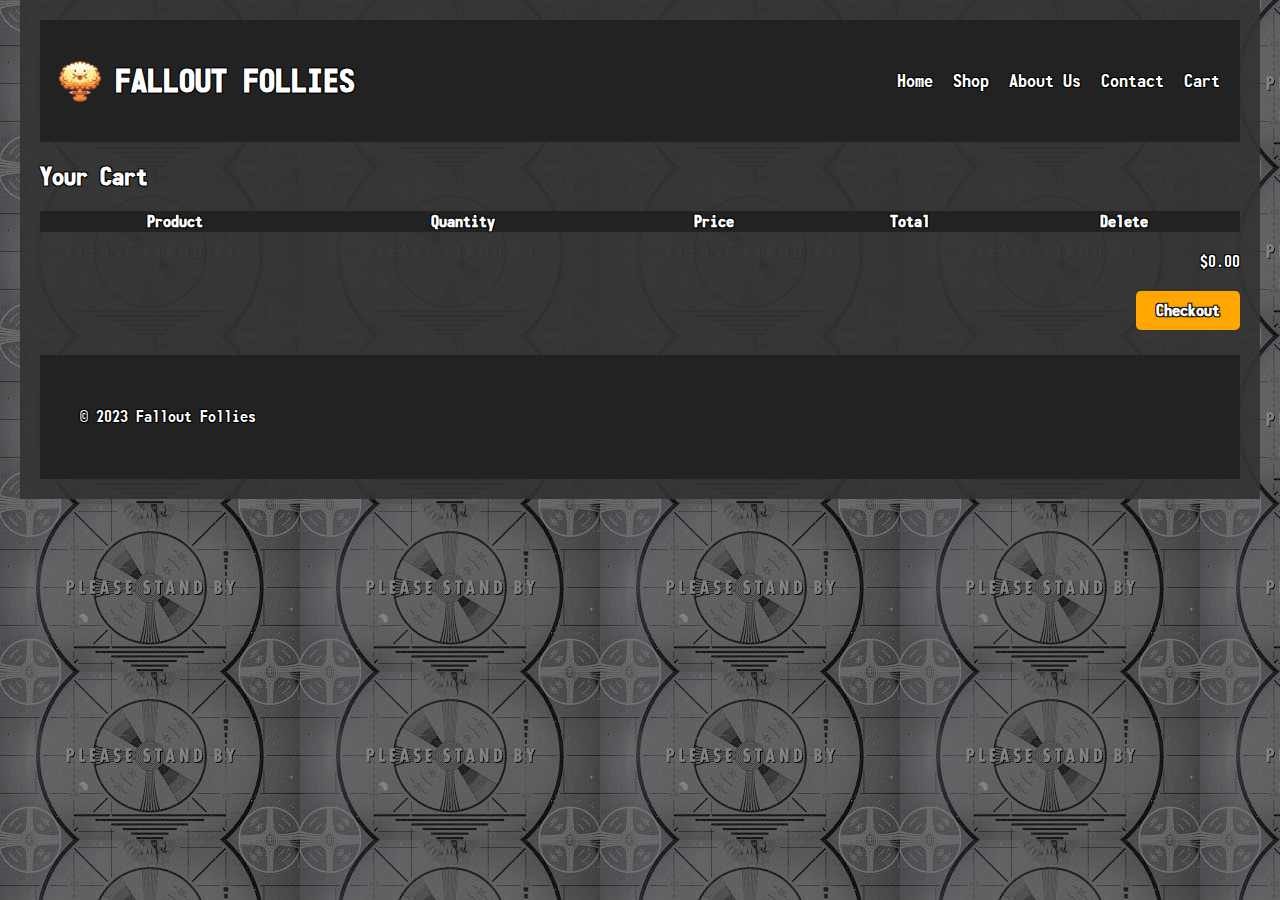
<file: cart.html>
<!DOCTYPE html>
<html> 
<head>
    <meta name="viewport" content="width=device-width, initial-scale=1.0">
    <title>Fallout Follies - Cart</title>
    <link rel="stylesheet" href="cart_style.css">
    <script type="text/javascript" src="cart-table.js"></script>
</head>

<body>
    <div class="container">
        <header>
            <div class="header-container">
                <div class="logo">
                    <img src="img/logo.png" alt="Fallout Follies logo">
                    <h1>Fallout Follies</h1>
                </div>
                <nav>
                    <ul>
                        <li><a href="index.html">Home</a></li>
                        <li><a href="shop_now.html">Shop</a></li>
                        <li><a href="about.html">About Us</a></li>
                        <li><a href="contact.html">Contact</a></li>
                        <li class="active"><a href="#">Cart</a></li>
                    </ul>
                </nav>
            </div>
        </header>

        <main>
            <h2>Your Cart</h2>
            <table class="cart-head">
                <thead>
                    <tr>
                        <th>Product</th>
                        <th>Quantity</th>
                        <th>Price</th>
                        <th>Total</th>
                        <th>Delete</th>
                    </tr>
                </thead>
                <tbody class="cart-table">
                </tbody>
            </table>
            <div class="total">
                <h3>Total: $200.00</h3>
            </div>
            <div class="checkout">
                <a href="#"><button>Checkout</button></a>
            </div>
        </main>

        <footer>
            <p>&copy; 2023 Fallout Follies</p>
        </footer>
    </div>
</body>
</html>
</file>
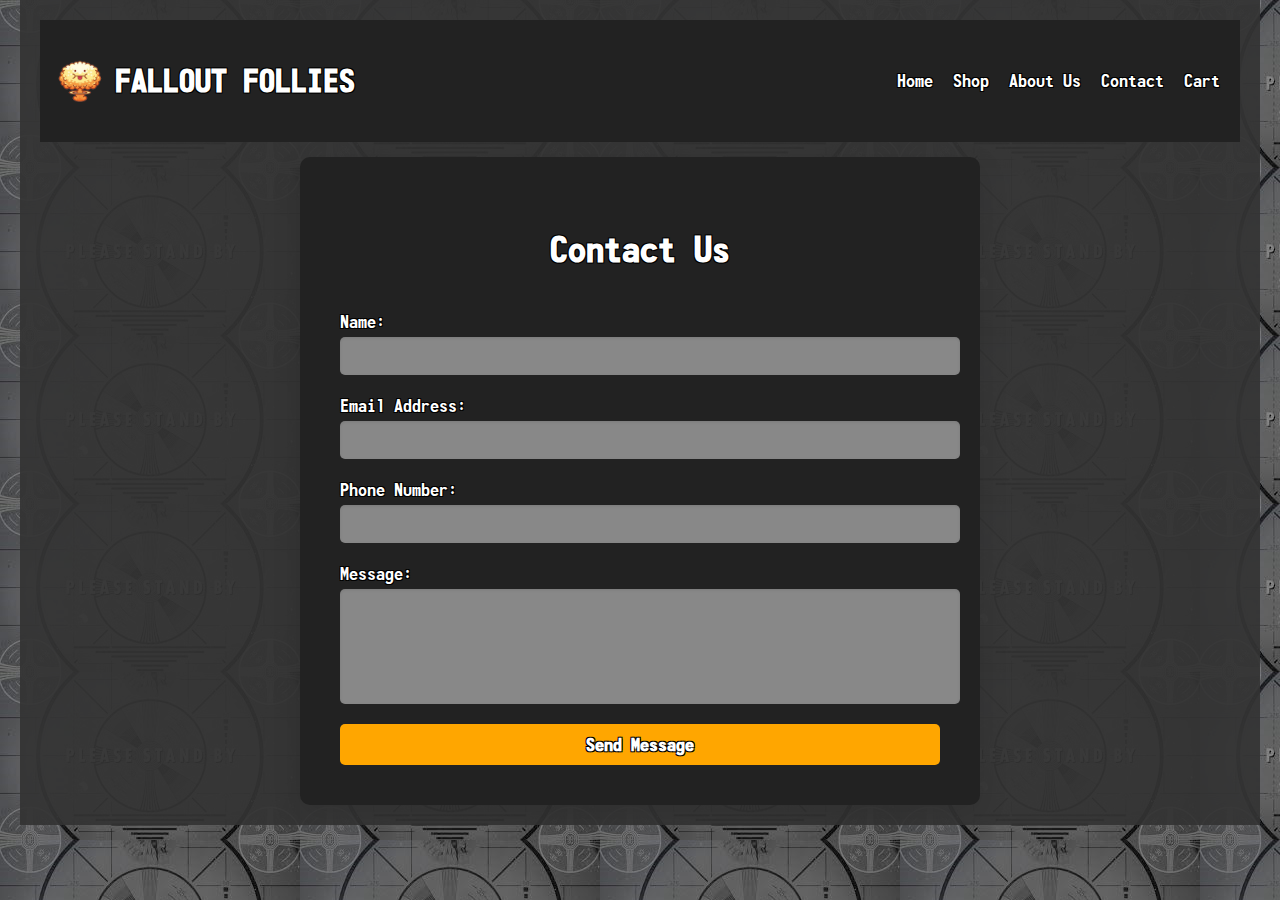
<file: contact.html>
<!DOCTYPE html>
<head>
  <meta name="viewport" content="width=device-width, initial-scale=1.0">
  <title>Fallout Follies - Contact</title>
  <link rel="stylesheet" href="contact.css">
</head>
<body>
  <div class="container">
    <header>
      <div class="header-container">
        <div class="logo">
          <img src="img/logo.png" alt="Fallout Follies logo">
          <h1>Fallout Follies</h1>
       </div>
       <nav>
          <ul>
             <li><a href="index.html">Home</a></li>
              <li><a href="shop_now.html">Shop</a></li>
            <li><a href="about.html">About Us</a></li>
            <li><a href="contact.html">Contact</a></li>
            <li><a href="cart.html">Cart</a></li>
         </ul>
       </nav>
      </div>
  </header>

  <div class="contact-form">
  <h2>Contact Us</h2>
  <form>
    <div class="form-group">
      <label for="name">Name:</label>
      <input type="text" id="name" name="name" required>
    </div>
    <div class="form-group">
      <label for="email">Email Address:</label>
      <input type="email" id="email" name="email" required>
    </div>
    <div class="form-group">
      <label for="phone">Phone Number:</label>
      <input type="tel" id="phone" name="phone" required>
    </div>
    <div class="form-group">
      <label for="message">Message:</label>
      <textarea id="message" name="message" rows="5" required></textarea>
    </div>
    <button type="submit">Send Message</button>
  </form>
</div>


  </div>
</body>
</body>
</file>
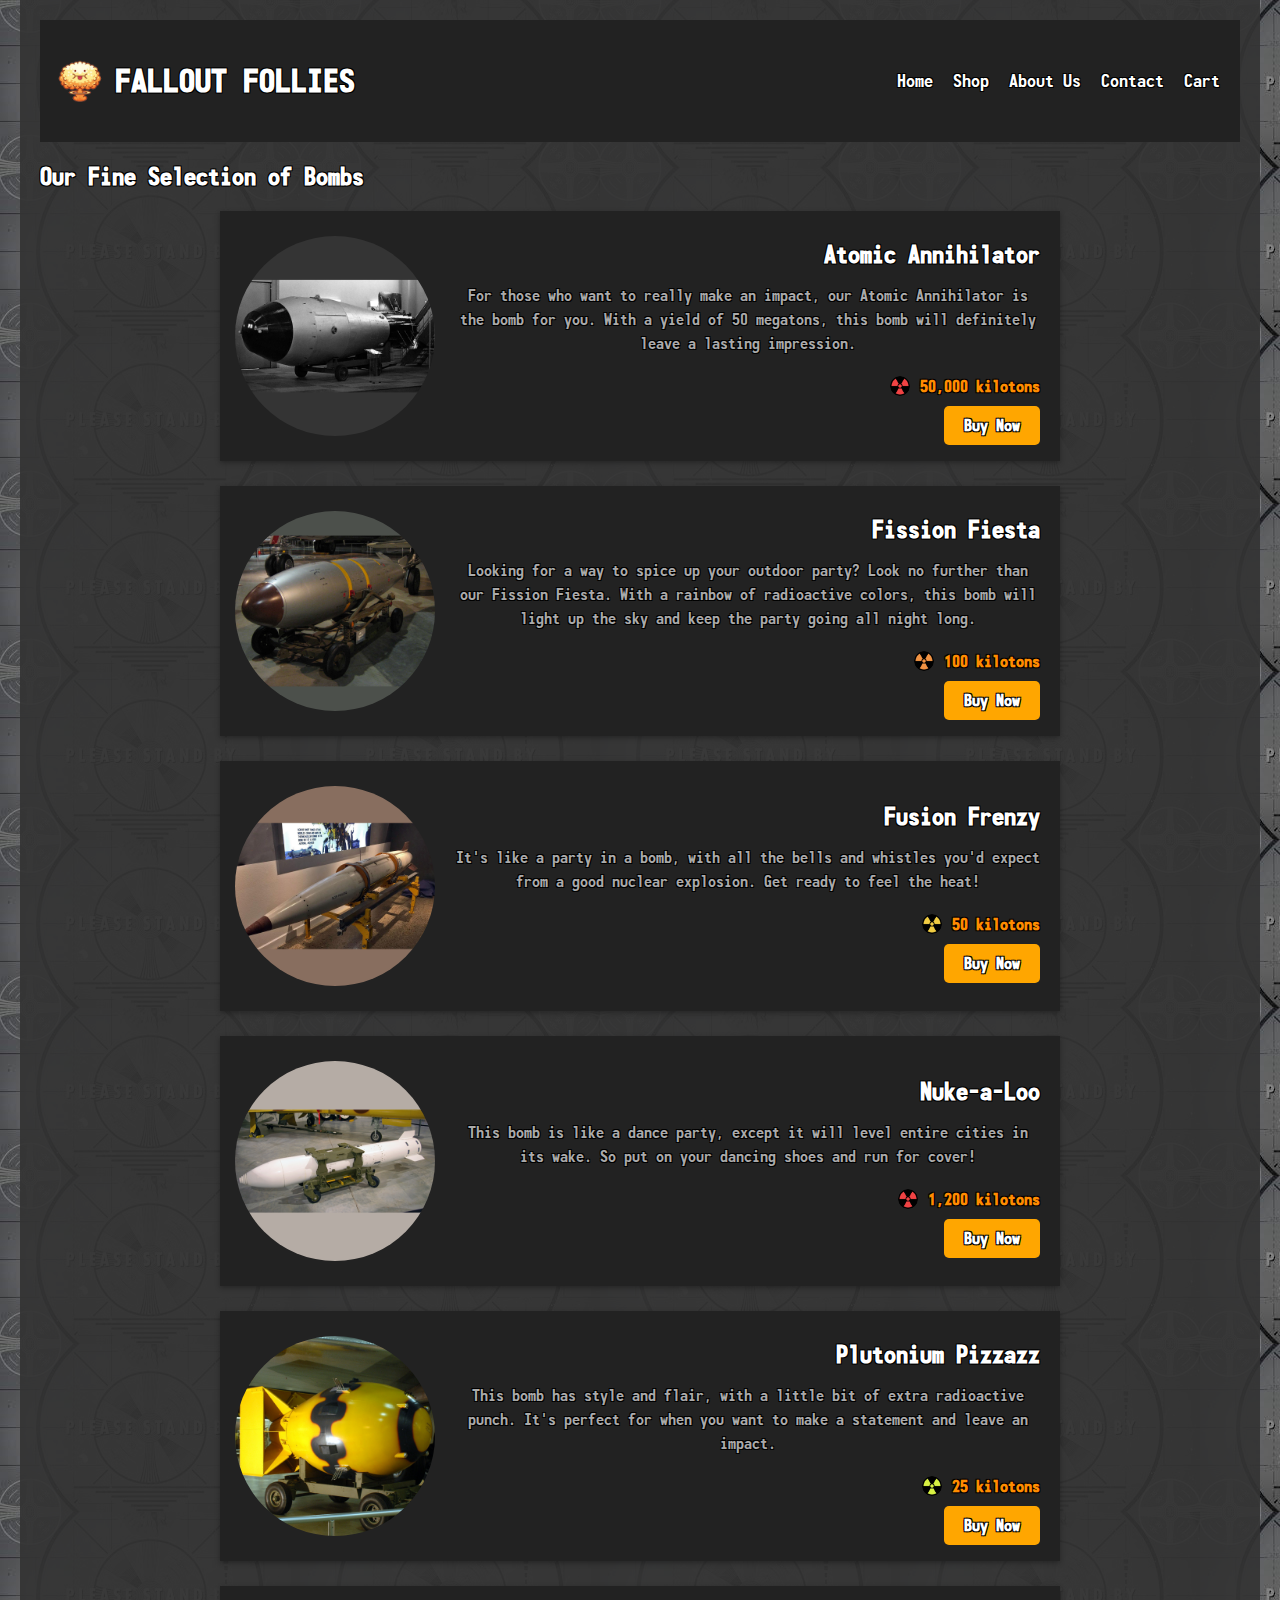
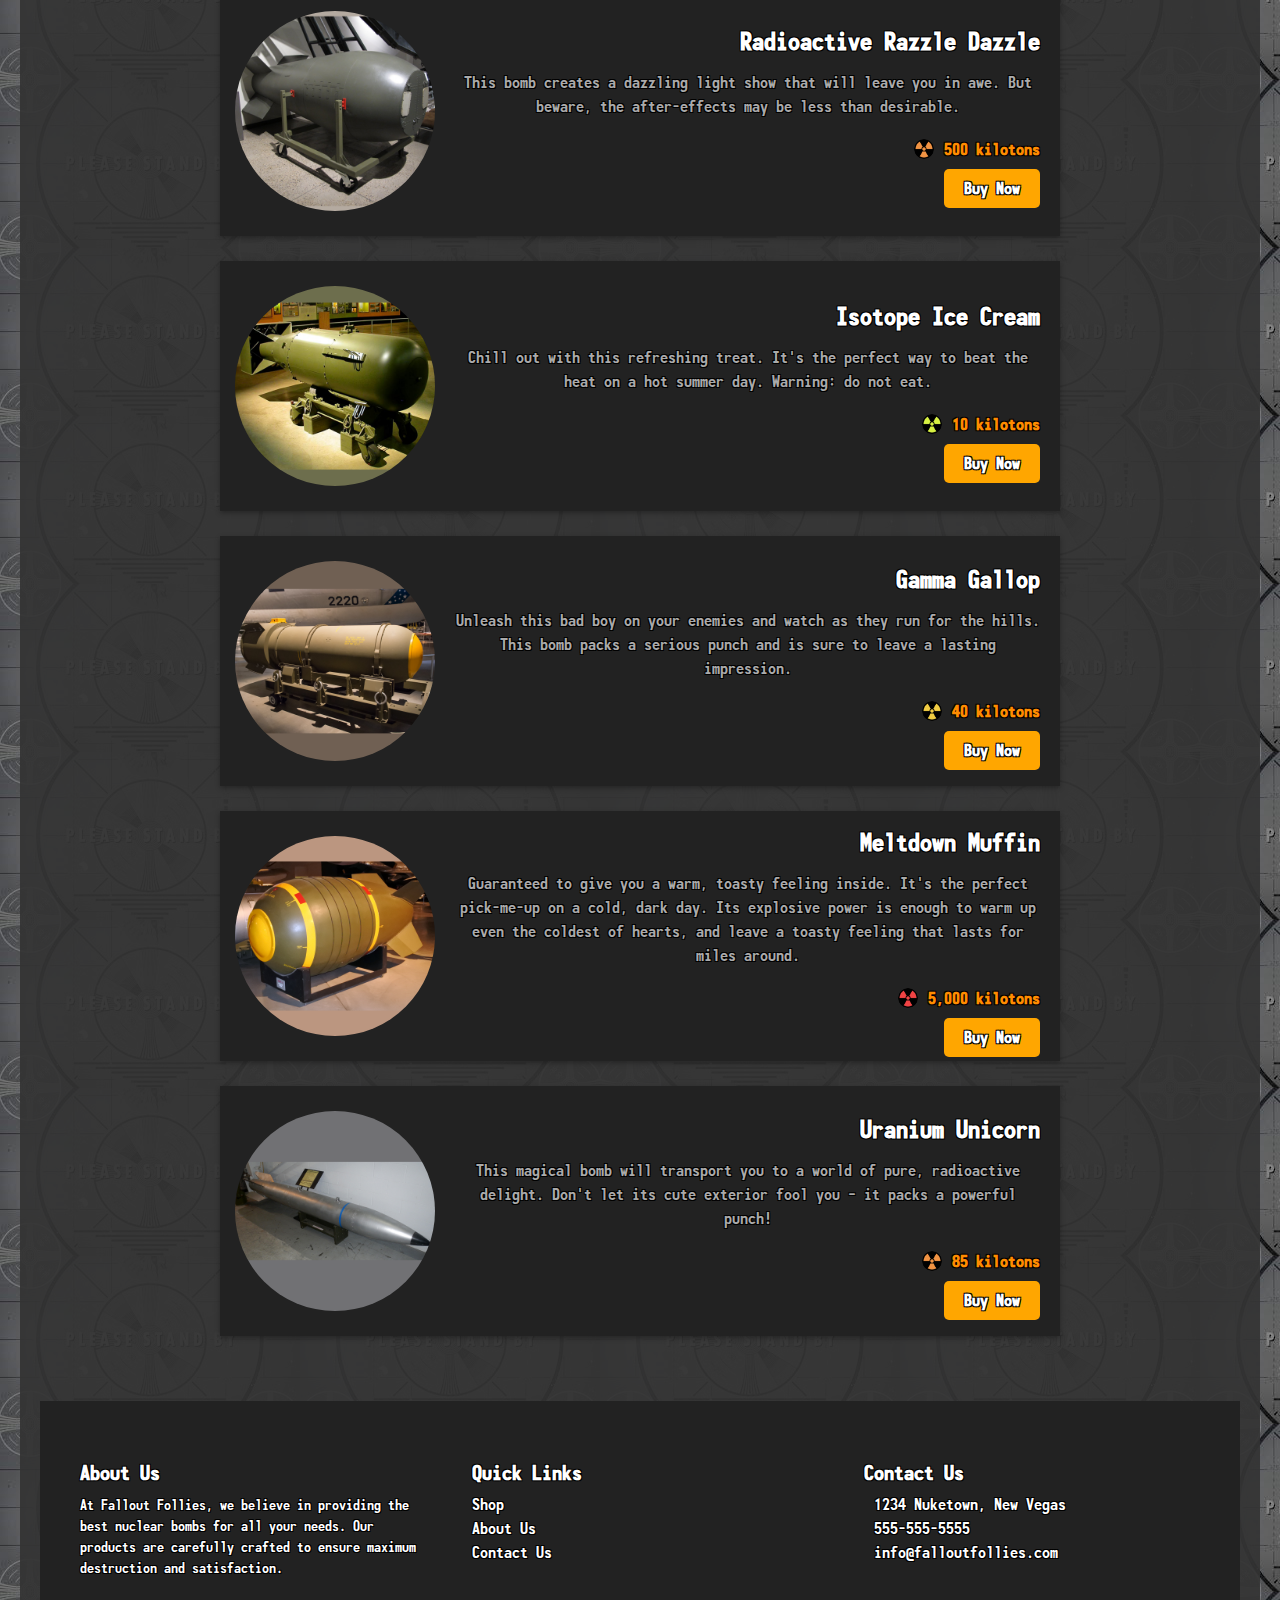
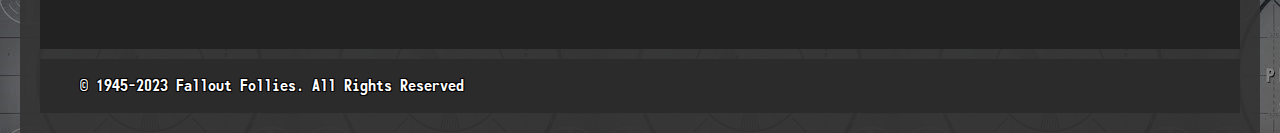
<file: shop_now.html>
<!DOCTYPE html>
<head>
	<meta name="viewport" content="width=device-width, initial-scale=1.0">
	<title>Fallout Follies - Shop</title>
	<link rel="stylesheet" href="style.css">
</head>
<body>
	<div class="container">
    <header>
  		<div class="header-container">
    		<div class="logo">
      		<img src="img/logo.png" alt="Fallout Follies logo">
      		<h1>Fallout Follies</h1>
   		 </div>
   		 <nav>
      		<ul>
      		  	<li><a href="index.html">Home</a></li>
              <li><a href="shop_now.html">Shop</a></li>
            <li><a href="about.html">About Us</a></li>
            <li><a href="contact.html">Contact</a></li>
            <li><a href="cart.html">Cart</a></li>
     		 </ul>
   		 </nav>
  		</div>
	</header>

<section class="best-sellers">
    	<h2>Our Fine Selection of Bombs</h2>
  <div class="best-selling">
    <div class="bomb">
  <img src="img/atomic_annihilator.png" alt="Atomic Annihilator">
  <div class="details">
    <h3>Atomic Annihilator</h3>
    <p>For those who want to really make an impact, our Atomic Annihilator is the bomb for you. With a yield of 50 megatons, this bomb will definitely leave a lasting impression.</p>
    <div class="yield">
      <img src="img/yield_v_high.png" alt="Yield">
      <span>50,000 kilotons</span>
    </div>
    <a href="bomb1.html"><button>Buy Now</button></a>
  </div>
</div>

  <div class="bomb">
    <img src="img/fission_fiesta.png" alt="Fission Fiesta">
    <div class="details">
      <h3>Fission Fiesta</h3>
      <p>Looking for a way to spice up your outdoor party? Look no further than our Fission Fiesta. With a rainbow of radioactive colors, this bomb will light up the sky and keep the party going all night long.</p>
      <div class="yield">
      <img src="img/yield_high.png" alt="Yield">
      <span>100 kilotons</span>
    </div>
      <a href="bomb2.html"><button>Buy Now</button></a>
    </div>
  </div>

  <div class="bomb">
    <img src="img/fusion_frenzy.png" alt="Fusion Frenzy">
    <div class="details">
      <h3>Fusion Frenzy</h3>
      <p>It's like a party in a bomb, with all the bells and whistles you'd expect from a good nuclear explosion. Get ready to feel the heat!</p>
      <div class="yield">
      <img src="img/yield_medium.png" alt="Yield">
      <span>50 kilotons</span>
    </div>
      <a href="bomb3.html"><button>Buy Now</button></a>
    </div>
  </div>

  <div class="bomb">
    <img src="img/nuke_a_loo.png" alt="Nuke-A-Loo">
    <div class="details">
      <h3>Nuke-a-Loo</h3>
      <p>This bomb is like a dance party, except it will level entire cities in its wake. So put on your dancing shoes and run for cover!</p>
      <div class="yield">
      <img src="img/yield_v_high.png" alt="Yield">
      <span>1,200 kilotons</span>
    </div>
      <a href="bomb4.html"><button>Buy Now</button></a>
    </div>
  </div>

<div class="bomb">
    <img src="img/plutonium_pizzazz.png" alt="Plutonium Pizzazz">
    <div class="details">
      <h3>Plutonium Pizzazz</h3>
      <p>This bomb has style and flair, with a little bit of extra radioactive punch. It's perfect for when you want to make a statement and leave an impact.</p>
      <div class="yield">
      <img src="img/yield_low.png" alt="Yield">
      <span>25 kilotons</span>
    </div>
      <a href="bomb5.html"><button>Buy Now</button></a>
    </div>
  </div>

<div class="bomb">
    <img src="img/radioactive_razzle.png" alt="Radioactive Razzle Dazzle">
    <div class="details">
      <h3>Radioactive Razzle Dazzle</h3>
      <p>This bomb creates a dazzling light show that will leave you in awe. But beware, the after-effects may be less than desirable.</p>
      <div class="yield">
      <img src="img/yield_high.png" alt="Yield">
      <span>500 kilotons</span>
    </div>
      <a href="bomb6.html"><button>Buy Now</button></a>
    </div>
  </div>

	<div class="bomb">
    <img src="img/isotope_ice_cream.png" alt="Isotope Ice Cream">
    <div class="details">
      <h3>Isotope Ice Cream</h3>
      <p>Chill out with this refreshing treat. It's the perfect way to beat the heat on a hot summer day. Warning: do not eat.</p>
      <div class="yield">
      <img src="img/yield_low.png" alt="Yield">
      <span>10 kilotons</span>
    </div>
      <a href="bomb7.html"><button>Buy Now</button></a>
    </div>
  </div>

	<div class="bomb">
    <img src="img/gamma_gallop.png" alt="Gamma Gallop">
    <div class="details">
      <h3>Gamma Gallop</h3>
      <p> Unleash this bad boy on your enemies and watch as they run for the hills. This bomb packs a serious punch and is sure to leave a lasting impression.</p>
      <div class="yield">
      <img src="img/yield_medium.png" alt="Yield">
      <span>40 kilotons</span>
    </div>
      <a href="bomb8.html"><button>Buy Now</button></a>
    </div>
  </div>

	<div class="bomb">
    <img src="img/meltdown_muffin.png" alt="Meltdown Muffin">
    <div class="details">
      <h3>Meltdown Muffin</h3>
      <p> Guaranteed to give you a warm, toasty feeling inside. It's the perfect pick-me-up on a cold, dark day. Its explosive power is enough to warm up even the coldest of hearts, and leave a toasty feeling that lasts for miles around.</p>
      <div class="yield">
      <img src="img/yield_v_high.png" alt="Yield">
      <span>5,000 kilotons</span>
    </div>
      <a href="bomb9.html"><button>Buy Now</button></a>
    </div>
  </div>

<div class="bomb">
    <img src="img/uranium_unicorn.png" alt="Uranium Unicorn">
    <div class="details">
      <h3>Uranium Unicorn</h3>
      <p> This magical bomb will transport you to a world of pure, radioactive delight. Don't let its cute exterior fool you – it packs a powerful punch!</p>
      <div class="yield">
      <img src="img/yield_high.png" alt="Yield">
      <span>85 kilotons</span>
    </div>
      <a href="bomb10.html"><button>Buy Now</button></a>
    </div>
  </div>

</div>
    </section>

    <footer>
  	<div class="footer-info">
    	<h3>About Us</h3>
    	<p>At Fallout Follies, we believe in providing the best nuclear bombs for all your needs. Our products are carefully crafted to ensure maximum destruction and satisfaction.</p>
  	</div>
  	<div class="footer-links">
    	<h3>Quick Links</h3>
   	 <ul>
     	 <li><a href="shop_now.html">Shop</a></li>
     	 <li><a href="about.html">About Us</a></li>
     	 <li><a href="contact.html">Contact Us</a></li>
    	</ul>
  	</div>
  	<div class="footer-contact">
   	 <h3>Contact Us</h3>
    	<ul>
     	 <li><i class="fas fa-map-marker-alt"></i> 1234 Nuketown, New Vegas</li>
      	<li><i class="fas fa-phone"></i> 555-555-5555</li>
      	<li><i class="fas fa-envelope"></i> info@falloutfollies.com</li>
    	</ul>
 	 </div>
	</footer>

		<div class="credits">
			<p>© 1945-2023 Fallout Follies. All Rights Reserved</p>
		</div>
  	</div>

	</div>
</body>
</body>
</file>
<file: style.css>
@font-face {
  font-family: 'Overseer';
  src: url('font/monofonto rg.otf')
}
/* Body Styles */
body {
  font-family: 'Overseer', sans-serif;
  margin: 0;
  padding: 0;
  background-image: url("img/background.jpg");
  color: #fff;
  color: white;
  text-shadow: -1px -1px 0 #000, 1px -1px 0 #000, -1px 1px 0 #000, 1px 1px 0 #000;
}

/* Container Styles */
.container {
  max-width: 1200px;
  margin: 0 auto;
  padding: 20px;
  background-color: rgba(51, 51, 51, 0.92);
}

/* Heading Styles */
header {
  background-color: #222222;
  color: #fff;
  font-family: 'Overseer', sans-serif;
  padding: 20px 0;
}

.header-container {
  display: flex;
  justify-content: space-between;
  align-items: center;
  max-width: 1200px;
  margin: 0 auto;
}

.logo {
  display: flex;
  align-items: center;
}

.logo img {
  width: 50px;
  margin-right: 10px;
  margin-left: 15px;
}

.logo h1 {
  font-size: 32px;
  font-weight: bold;
  text-transform: uppercase;
}

nav ul {
  display: flex;
  list-style: none;
}

nav ul li {
  margin-right: 20px;
}

nav ul li:last-child {
  margin-right: 20px;
}

nav ul li a {
  color: #fff;
  text-decoration: none;
  font-size: 18px;
}

nav ul li a:hover{
	color: #ffa600;
}

.hero {
	margin-top: 20px;
  background-image: url("img/shop_bkg.jpg");
  background-size: cover;
  background-position: center;
  padding: 80px 0;
  text-align: center;
}

.hero-content {
  display: flex;
  flex-direction: column;
  justify-content: center;
  align-items: center;
  height: 100%;
}

.hero h2 {
  font-size: 36px;
  margin-bottom: 30px;
  color: #fff;
}

.hero p {
  font-size: 24px;
  margin-bottom: 30px;
  color: #fff;
  max-width: 600px;
  color: white;
  text-shadow: -1px -1px 0 #000, 1px -1px 0 #000, -1px 1px 0 #000, 1px 1px 0 #000;
}

/* Paragraph Styles */
p {
  line-height: 1.5;
  margin: 10px 0;
}

/* Button Styles */
button {
  background-color: #ffa600;
  color: #fff;
  padding: 10px 20px;
  border: none;
  border-radius: 5px;
  cursor: pointer;
  font-size: 1rem;
  font-weight: 700;
  transition: all 0.2s ease-in-out;
  margin-bottom: 10px;
    font-family: 'Overseer', sans-serif;
  text-shadow: -1px -1px 0 #000, 1px -1px 0 #000, -1px 1px 0 #000, 1px 1px 0 #000;
}

button:hover {
  background-color: #ff7c00;
}

.shop_button
{
  background-color: #ffa600;
  color: #fff;
  padding: 30px 100px;
  border: none;
  border-radius: 5px;
  cursor: pointer;
  font-size: 3rem;
  font-weight: 700;
  transition: all 0.2s ease-in-out;
  margin-bottom: 10px;
    font-family: 'Overseer', sans-serif;
  text-shadow: -1px -1px 0 #000, 1px -1px 0 #000, -1px 1px 0 #000, 1px 1px 0 #000;
}

/* Why Choose Us Section */
.why-choose-us {
  background-color: #222222;
  padding: 20px 0;
  text-align: center;
}

.why-choose-us h2 {
  font-size: 36px;
  margin-bottom: 60px;
}

.why-choose-us-grid {
  margin-left: 10px;
  margin-right: 10px;
  display: grid;
  grid-template-columns: repeat(auto-fit, minmax(250px, 1fr));
  grid-gap: 10px;
}

.feature {
  background-color: #333333;
  padding: 30px;
  border-radius: 10px;
  box-shadow: 0 10px 30px rgba(0, 0, 0, 0.1);
  text-align: center;
}

.feature img {
  width: 80px;
  height: 80px;
  margin-bottom: 20px;
}

.feature h3 {
  font-size: 24px;
  margin-bottom: 20px;
}

.feature p {
  font-size: 18px;
  color: #CF9B3B;
}


/* Reviews Section */
.reviews {
  background-color: #222222;
  padding: 20px 0;
  text-align: center;
  margin-top: 15px;
}

.reviews h2 {
  font-size: 36px;
  margin-bottom: 60px;
}

.review-list {
  list-style-type: none;
  margin: 0;
  padding: 0;
}

.review {
  display: flex;
  flex-direction: row;
  align-items: center;
  padding: 30px;
  border-radius: 10px;
  box-shadow: 0 10px 30px rgba(0, 0, 0, 0.3);
  text-align: left;
  margin-bottom: 10px;
  margin-right: 10px;
  margin-left: 10px;
}

.review img {
  width: 80px;
  height: 80px;
  border-radius: 50%;
  margin-right: 20px;
}

blockquote {
  font-size: 18px;
  font-style: italic;
  margin-bottom: 20px;
}

cite {
  font-size: 16px;
  color: #777777;
}

/* Image Styles */
img {
  max-width: 50%;
  height: auto;
  display: block;
  margin: 0 auto;
}

/* Best-Selling Bomb Styles */
.best-selling {
  display: flex;
  flex-wrap: wrap;
  justify-content: space-around;
  margin-bottom: 40px;
}

.bomb {
  display: flex;
  flex-direction: row;
  align-items: center;
  justify-content: center;
  margin-bottom: 25px;
  width: 70%;
  height: 250px;
  background-color: #222222;
  box-shadow: 0 2px 5px rgba(0, 0, 0, 0.3);
}

.bomb img {
  width: 100%;
  height: auto;
  max-width: 200px;
  max-height: 200px;
  border-radius: 50%;
  margin-left: 15px;
}

.details {
  display: flex;
  flex-direction: column;
  align-items: flex-end;
  justify-content: center;
  text-align: center;
  margin: 0 20px;
}

.details h3 {
  font-size: 24px;
  margin-bottom: 5px;
}

.details p {
  font-size: 16px;
  margin-bottom: 10px;
  color: #aaaaaa;
}

.yield {
  display: flex;
  flex-direction: row;
  margin-top: 10px;
  margin-bottom: 10px;
  align-items: center;
}

.yield img {
  width: 20px;
  height: 20px;
  margin-right: 5px;
}

.yield span {
  font-size: 16px;
  font-weight: bold;
  color: #ff8c00;
  margin-left: 5px;
}

/* Footer */
footer {
  background-color: #222222;
  color: #ffffff;
  padding: 40px;
  display: flex;
  flex-wrap: wrap;
  justify-content: space-between;
  margin-top: 15px;
}

.footer-info {
  width: 30%;
  margin-bottom: 20px;
}

.footer-links {
  width: 30%;
  margin-bottom: 20px;
}

.footer-contact {
  width: 30%;
  margin-bottom: 20px;
}

.footer-info h3,
.footer-links h3,
.footer-contact h3 {
  margin-bottom: 10px;
  font-size: 20px;
}

.footer-info p {
  font-size: 14px;
  line-height: 1.5;
}

.footer-links ul,
.footer-contact ul {
  list-style: none;
  padding: 0;
  margin: 0;
}

.footer-links ul li,
.footer-contact ul li {
  margin-bottom: 5px;
}

.footer-links ul li a,
.footer-contact ul li {
  color: #ffffff;
  text-decoration: none;
}

.footer-links ul li a:hover {
  text-decoration: underline;
}

.footer-contact ul li i {
  margin-right: 10px;
  color: #ff8c00;
}

.credits{
	background-color: #2b2b2b;
  	color: #ffffff;
	margin-top: 10px;
	  padding: 5px;
	  padding-left: 40px;
}

/* Media Query for Small Screens */
@media screen and (max-width: 768px) {
 
  /* Header */
.header-container {
  display: flex;
  flex-direction: column;
  align-items: center;
  text-align: center;
  padding: 30px;
  background-color: #222222;
  color: #fff;
}

.header-container h1 {
  font-size: 36px;
  margin-bottom: 20px;
}

.header-container nav {
  font-size: 16px;
  margin-bottom: 30px;
  line-height: 1.5;
}

 .hero h2 {
    font-size: 28px;
  }
  .hero p {
    font-size: 18px;
  }
  .button {
    font-size: 20px;
    padding: 15px 25px;
  }

  /* Best Selling */
  .best-selling {
    flex-direction: column;
    align-items: center;
  }

  .bomb {
    width: 100%;
    height: 100%;
    margin-right:0px;
  }

  .bomb img {
      width: 100%;
  height: auto;
  max-width: 200px;
  max-height: 200px;
  border-radius: 50%;
  margin-left: 15px;
  }

  .details {
    width: 100%;
    text-align: center;
  }

  .details h3 {
    font-size: 20px;
    margin-bottom: 5px;
  }

  .details p {
    font-size: 14px;
    margin-bottom: 10px;
  }

  .yield {
  align-items: center;
}

.yield img {
  width: 20px;
  height: 100%;
  margin-right: 5px;
}

.yield span {
  font-size: 16px;
  font-weight: bold;
  color: #ff8c00;
  margin-left: 5px;
}

/* Why choose Us */
.why-choose-us-grid {
  margin-left: 10px;
  margin-right: 10px;
  display: flex;
  flex-direction: column;
}

/* Review */
.review {
  display: flex;
  flex-direction: column;
  align-items: center;
  padding: 30px;
  border-radius: 10px;
  box-shadow: 0 10px 30px rgba(0, 0, 0, 0.3);
  text-align: left;
  margin-bottom: 10px;
  margin-right: 10px;
  margin-left: 10px;
}

/* Why choose us */
   .why-choose-us-grid {
    grid-template-columns: repeat(auto-fit, minmax(150px, 1fr));
  }
  
  .feature h3 {
    font-size: 20px;
  }
  
  .feature p {
    font-size: 16px;
  }

  footer{
  	flex-direction: column;
  }

  .footer-info {
  width: 100%;
  margin-bottom: 20px;
}

.footer-links {
  width: 100%;
  margin-bottom: 20px;
}

.footer-contact {
  width: 100%;
  margin-bottom: 20px;
}
}
</file>
<file: about.css>
@font-face {
  font-family: 'Overseer';
  src: url('font/monofonto rg.otf')
}

/* Body Styles */
body {
  font-family: 'Overseer', sans-serif;
  margin: 0;
  padding: 0;
  background-image: url("img/background.jpg");
  color: #fff;
    color: white;
  text-shadow: -1px -1px 0 #000, 1px -1px 0 #000, -1px 1px 0 #000, 1px 1px 0 #000;
}

/* Container Styles */
.container {
  max-width: 1200px;
  margin: 0 auto;
  padding: 20px;
  background-color: rgba(51, 51, 51, 0.92);
}

/* Heading Styles */
header {
  background-color: #222222;
  color: #fff;
  font-family: 'Overseer', sans-serif;
  padding: 20px 0;
}

.header-container {
  display: flex;
  justify-content: space-between;
  align-items: center;
  max-width: 1200px;
  margin: 0 auto;
}

.logo {
  display: flex;
  align-items: center;
}

.logo img {
  width: 50px;
  margin-right: 10px;
  margin-left: 15px;
}

.logo h1 {
  font-size: 32px;
  font-weight: bold;
  text-transform: uppercase;
}

nav ul {
  display: flex;
  list-style: none;
}

nav ul li {
  margin-right: 20px;
}

nav ul li:last-child {
  margin-right: 20px;
}

nav ul li a {
  color: #fff;
  text-decoration: none;
  font-size: 18px;
}

nav ul li a:hover{
  color: #ffa600;
}

.about {
  display: flex;
  flex-direction: row;
  justify-content: space-between;
  align-items: center;
  padding: 80px;
  background-color: #222222;
  margin-top: 15px;
}

.about-image {
  width: 50%;
  height: 500px;
  background-image: url('img/like.png');
  background-size: cover;
  background-position: center;
  border-radius: 10px;
}

.about-content {
  width: 45%;
}

.about h2 {
  font-size: 36px;
  margin-bottom: 40px;
}

.about p {
  font-size: 18px;
  line-height: 1.5;
  margin-bottom: 20px;
}

@media (max-width: 768px) {

   /* Header */
.header-container {
  display: flex;
  flex-direction: column;
  align-items: center;
  text-align: center;
  padding: 30px;
  background-color: #222222;
  color: #fff;
}

.header-container h1 {
  font-size: 36px;
  margin-bottom: 20px;
}

.header-container nav {
  font-size: 16px;
  margin-bottom: 30px;
  line-height: 1.5;
}

 .hero h2 {
    font-size: 28px;
  }
  .hero p {
    font-size: 18px;
  }
  .button {
    font-size: 20px;
    padding: 15px 25px;
  }


  .about {
    flex-direction: column;
    padding: 40px;
  }
  
  .about-image {
    width: 100%;
    height: 300px;
    margin-bottom: 40px;
  }
  
  .about-content {
    width: 100%;
  }
  
  .about h2 {
    font-size: 30px;
    margin-bottom: 30px;
  }
  
  .about p {
    font-size: 16px;
    margin-bottom: 10px;
  }
}
</file>
<file: product.css>
@font-face {
  font-family: 'Overseer';
  src: url('font/monofonto rg.otf')
}

/* Body Styles */
body {
  font-family: 'Overseer', sans-serif;
  margin: 0;
  padding: 0;
  background-image: url("img/background.jpg");
  color: #fff;
    color: white;
  text-shadow: -1px -1px 0 #000, 1px -1px 0 #000, -1px 1px 0 #000, 1px 1px 0 #000;
}

/* Container Styles */
.container {
  max-width: 1200px;
  margin: 0 auto;
  padding: 20px;
  background-color: rgba(51, 51, 51, 0.92);
}

/* Heading Styles */
header {
  background-color: #222222;
  color: #fff;
  font-family: 'Overseer', sans-serif;
  padding: 20px 0;
}

.header-container {
  display: flex;
  justify-content: space-between;
  align-items: center;
  max-width: 1200px;
  margin: 0 auto;
}

.logo {
  display: flex;
  align-items: center;
}

.logo img {
  width: 50px;
  margin-right: 10px;
  margin-left: 15px;
}

.logo h1 {
  font-size: 32px;
  font-weight: bold;
  text-transform: uppercase;
}

nav ul {
  display: flex;
  list-style: none;
}

nav ul li {
  margin-right: 20px;
}

nav ul li:last-child {
  margin-right: 20px;
}

nav ul li a {
  color: #fff;
  text-decoration: none;
  font-size: 18px;
}

nav ul li a:hover{
  color: #ffa600;
}

.product-page {
  display: flex;
  flex-wrap: wrap;
  justify-content: space-between;
  margin: 50px 0;
}

.product-image {
  flex-basis: 45%;
  margin-right: 5%;
}

.product-image img {
  width: 100%;
  border-radius: 5px;
  box-shadow: 0 10px 30px rgba(0, 0, 0, 0.1);
}

.product-info {
  flex-basis: 45%;
}

.product-info h2 {
  font-size: 36px;
  margin-bottom: 20px;
}

.product-description {
  font-size: 22px;
  color: #aaaaaa;
  margin-bottom: 20px;
}

.product-specs {
  font-size: 16px;
  color: #ffca69;
  margin-bottom: 20px;
}

.product-details {
  display: flex;
  align-items: center;
}

.product-yield {
  display: flex;
  align-items: center;
  margin-right: 10%;
}

.product-yield span{
    font-size: 16px;
  font-weight: bold;
  color: #ff8c00;
  margin-right: 5px;
}

.product-yield img {
  width: 50px;
  height: 50px;
  margin-right: 10px;
}

.product-price {
  display: flex;
  align-items: center;
}

.product-price span {
  font-size: 24px;
  font-weight: bold;
  color: #ff8c00;
  margin-right: 15px;
}

.product-details input {
  padding: 10px;
  font-size: 16px;
  border-radius: 5px;
  border: none;
  background-color: #aaaaaa;
  margin-right: 10px;
  width: 50px;
  text-align: center;
}

#price:before{
  content:"$";
}

.buy-btn, .popup button {
  background-color: #ffa600;
  color: #ffffff;
  border: none;
  border-radius: 5px;
  padding: 10px 20px;
  font-size: 18px;
  cursor: pointer;
  font-family: 'Overseer', sans-serif;
  text-shadow: -1px -1px 0 #000, 1px -1px 0 #000, -1px 1px 0 #000, 1px 1px 0 #000;
}

.buy-btn:hover, popup button:hover{
  background-color: #ff7c00;
}

.product-details input {
  padding: 10px;
  font-size: 16px;
  border-radius: 5px;
  border: none;
  background-color: #f2f2f2;
  margin-right: 10px;
  width: 50px;
  text-align: center;
}

.popup {
  background-color: #333333;
  color: #ffa600;
  position: fixed;
  top: 50%;
  left: 50%;
  transform: translate(-50%, -50%);
  z-index: 1000;
  border: 1px solid #000;
  padding: 20px;
  box-shadow: 0 0 10px rgba(, 0, 0, 0.5);
  text-align: center;
}

.overlay {
  position: fixed;
  top: 0;
  left: 0;
  width: 100%;
  height: 100%;
  background-color: rgba(0, 0, 0, 0.5);
  z-index: 999;
}


@media only screen and (max-width: 768px) {

   /* Header */
.header-container {
  display: flex;
  flex-direction: column;
  align-items: center;
  text-align: center;
  padding: 30px;
  background-color: #222222;
  color: #fff;
}

.header-container h1 {
  font-size: 36px;
  margin-bottom: 20px;
}

.header-container nav {
  font-size: 16px;
  margin-bottom: 30px;
  line-height: 1.5;
}

 .hero h2 {
    font-size: 28px;
  }
  .hero p {
    font-size: 18px;
  }
  .button {
    font-size: 20px;
    padding: 15px 25px;
  }

  .product-page {
    flex-direction: column;
  }
  
  .product-image, .product-info {
    flex-basis: 100%;
    margin-right: 0;
    margin-bottom: 20px;
  }
  
  .product-details {
    flex-direction: column;
    align-items: flex-start;
  }
  
  .product-price span {
    margin-right: 15px;
  }
}
</file>
<file: cart_style.css>
@font-face {
  font-family: 'Overseer';
  src: url('font/monofonto rg.otf')
}
/* Body Styles */
body {
  font-family: 'Overseer', sans-serif;
  margin: 0;
  padding: 0;
  background-image: url("img/background.jpg");
  color: #fff;
  color: white;
  text-shadow: -1px -1px 0 #000, 1px -1px 0 #000, -1px 1px 0 #000, 1px 1px 0 #000;
}

/* Container Styles */
.container {
  max-width: 1200px;
  margin: 0 auto;
  padding: 20px;
  background-color: rgba(51, 51, 51, 0.92);
}

/* Heading Styles */
header {
  background-color: #222222;
  color: #fff;
  font-family: 'Overseer', sans-serif;
  padding: 20px 0;
}

.header-container {
  display: flex;
  justify-content: space-between;
  align-items: center;
  max-width: 1200px;
  margin: 0 auto;
}

.logo {
  display: flex;
  align-items: center;
}

.logo img {
  width: 50px;
  margin-right: 10px;
  margin-left: 15px;
}

.logo h1 {
  font-size: 32px;
  font-weight: bold;
  text-transform: uppercase;
}

nav ul {
  display: flex;
  list-style: none;
}

nav ul li {
  margin-right: 20px;
}

nav ul li:last-child {
  margin-right: 20px;
}

nav ul li a {
  color: #fff;
  text-decoration: none;
  font-size: 18px;
}

nav ul li a:hover{
	color: #ffa600;
}

.hero {
	margin-top: 20px;
  background-image: url("img/shop_bkg.jpg");
  background-size: cover;
  background-position: center;
  padding: 80px 0;
  text-align: center;
}

.hero-content {
  display: flex;
  flex-direction: column;
  justify-content: center;
  align-items: center;
  height: 100%;
}

.hero h2 {
  font-size: 36px;
  margin-bottom: 30px;
  color: #fff;
}

.hero p {
  font-size: 24px;
  margin-bottom: 30px;
  color: #fff;
  max-width: 600px;
  color: white;
  text-shadow: -1px -1px 0 #000, 1px -1px 0 #000, -1px 1px 0 #000, 1px 1px 0 #000;
}

/* Paragraph Styles */
p {
  line-height: 1.5;
  margin: 10px 0;
}

/* Button Styles */
button {
  background-color: #ffa600;
  color: #fff;
  padding: 10px 20px;
  border: none;
  border-radius: 5px;
  cursor: pointer;
  font-size: 1rem;
  font-weight: 700;
  transition: all 0.2s ease-in-out;
  margin-bottom: 10px;
    font-family: 'Overseer', sans-serif;
  text-shadow: -1px -1px 0 #000, 1px -1px 0 #000, -1px 1px 0 #000, 1px 1px 0 #000;
}

button:hover {
  background-color: #ff7c00;
}

.clear-btn
{
  background-color: #ffa600;
  color: #fff;
  padding: 30px 100px;
  border: none;
  border-radius: 5px;
  cursor: pointer;
  font-size: 3rem;
  font-weight: 700;
  transition: all 0.2s ease-in-out;
  margin-bottom: 10px;
    font-family: 'Overseer', sans-serif;
  text-shadow: -1px -1px 0 #000, 1px -1px 0 #000, -1px 1px 0 #000, 1px 1px 0 #000;
  scale: 30%;
}

/* Image Styles */
img {
  max-width: 50%;
  height: auto;
  display: block;
  margin: 0 auto;
}

/* Cart Table Styles */
.cart-head {
  width: 100%;
  margin-top: 20px;
  border-collapse: collapse;
  background-color: #222222;
}

.cart-table thead {
  background-color: #222222;
  color: #fff;
}

.cart-table th,
.cart-table td {
  padding: 10px;
  text-align: center;
  border-bottom: 1px solid #ddd;
}

.cart-table th {
  text-transform: uppercase;
  font-size: 14px;
}

.cart-table td {
  font-size: 16px;
}

.cart-table img {
  max-width: 100px;
  max-height: 100px;
}

/* Total Styles */
.total, .checkout {
  display: flex;
  flex-direction: column;
  align-items: flex-end;
  margin-top: 20px;
}

.total p {
  margin-bottom: 10px;
  font-size: 18px;
}

.total h3 {
  font-size: 24px;
  color: #ffffff;
}

/* Footer */
footer {
  background-color: #222222;
  color: #ffffff;
  padding: 40px;
  display: flex;
  flex-wrap: wrap;
  justify-content: space-between;
  margin-top: 15px;
}

.credits{
	background-color: #2b2b2b;
  	color: #ffffff;
	margin-top: 10px;
	  padding: 5px;
	  padding-left: 40px;
}



/* Media Query for Small Screens */
@media screen and (max-width: 768px) {
 
  /* Header */
.header-container {
  display: flex;
  flex-direction: column;
  align-items: center;
  text-align: center;
  padding: 30px;
  background-color: #222222;
  color: #fff;
}

.cart-head {
    display: block;
    overflow-x: auto;
    white-space: nowrap;
  }

.header-container h1 {
  font-size: 36px;
  margin-bottom: 20px;
}

.header-container nav {
  font-size: 16px;
  margin-bottom: 30px;
  line-height: 1.5;
}

 .hero h2 {
    font-size: 28px;
  }
  .hero p {
    font-size: 18px;
  }
  .button {
    font-size: 20px;
    padding: 15px 25px;
  }
  /* Footer */

  footer{
  	flex-direction: column;
  }

  .footer-info {
  width: 100%;
  margin-bottom: 20px;
}

.footer-links {
  width: 100%;
  margin-bottom: 20px;
}

.footer-contact {
  width: 100%;
  margin-bottom: 20px;
}
}
</file>
<file: contact.css>
@font-face {
  font-family: 'Overseer';
  src: url('font/monofonto rg.otf')
}

/* Body Styles */
body {
  font-family: 'Overseer', sans-serif;
  margin: 0;
  padding: 0;
  background-image: url("img/background.jpg");
  color: #fff;
    color: white;
  text-shadow: -1px -1px 0 #000, 1px -1px 0 #000, -1px 1px 0 #000, 1px 1px 0 #000;
}

/* Container Styles */
.container {
  max-width: 1200px;
  margin: 0 auto;
  padding: 20px;
  background-color: rgba(51, 51, 51, 0.92);
}

/* Heading Styles */
header {
  background-color: #222222;
  color: #fff;
  font-family: 'Overseer', sans-serif;
  padding: 20px 0;
}

.header-container {
  display: flex;
  justify-content: space-between;
  align-items: center;
  max-width: 1200px;
  margin: 0 auto;
}

.logo {
  display: flex;
  align-items: center;
}

.logo img {
  width: 50px;
  margin-right: 10px;
  margin-left: 15px;
}

.logo h1 {
  font-size: 32px;
  font-weight: bold;
  text-transform: uppercase;
}

nav ul {
  display: flex;
  list-style: none;
}

nav ul li {
  margin-right: 20px;
}

nav ul li:last-child {
  margin-right: 20px;
}

nav ul li a {
  color: #fff;
  text-decoration: none;
  font-size: 18px;
}

nav ul li a:hover{
  color: #ffa600;
}

.contact-form {
  max-width: 600px;
  margin: 0 auto;
  margin-top: 15px;
  padding: 40px;
  background-color: #222222;
  border-radius: 10px;
  box-shadow: 0 10px 30px rgba(0, 0, 0, 0.1);
}

.contact-form h2 {
  font-size: 36px;
  margin-bottom: 40px;
  text-align: center;
}

.form-group {
  margin-bottom: 20px;
}

label {
  display: block;
  font-size: 18px;
  margin-bottom: 5px;
}

input[type="text"],
input[type="email"],
input[type="tel"],
textarea {
  display: block;
  width: 100%;
  padding: 10px;
  font-size: 16px;
  border-radius: 5px;
  border: none;
  background-color: #888888;
  box-shadow: inset 0 1px 3px rgba(0, 0, 0, 0.1);
}

textarea {
  resize: none;
}

button[type="submit"] {
  display: block;
  width: 100%;
  padding: 10px;
  font-size: 18px;
  font-weight: bold;
  color: #ffffff;
  background-color: #ffa600;
  border: none;
  border-radius: 5px;
  cursor: pointer;
  transition: background-color 0.2s ease-in-out;
    font-family: 'Overseer', sans-serif;
  text-shadow: -1px -1px 0 #000, 1px -1px 0 #000, -1px 1px 0 #000, 1px 1px 0 #000;
}

button[type="submit"]:hover {
  background-color: #ff7c00;
}

@media (max-width: 768px)
{
   /* Header */
.header-container {
  display: flex;
  flex-direction: column;
  align-items: center;
  text-align: center;
  padding: 30px;
  background-color: #222222;
  color: #fff;
}

.header-container h1 {
  font-size: 36px;
  margin-bottom: 20px;
}

.header-container nav {
  font-size: 16px;
  margin-bottom: 30px;
  line-height: 1.5;
}

 .hero h2 {
    font-size: 28px;
  }
  .hero p {
    font-size: 18px;
  }
  .button {
    font-size: 20px;
    padding: 15px 25px;
  }

}
</file>
